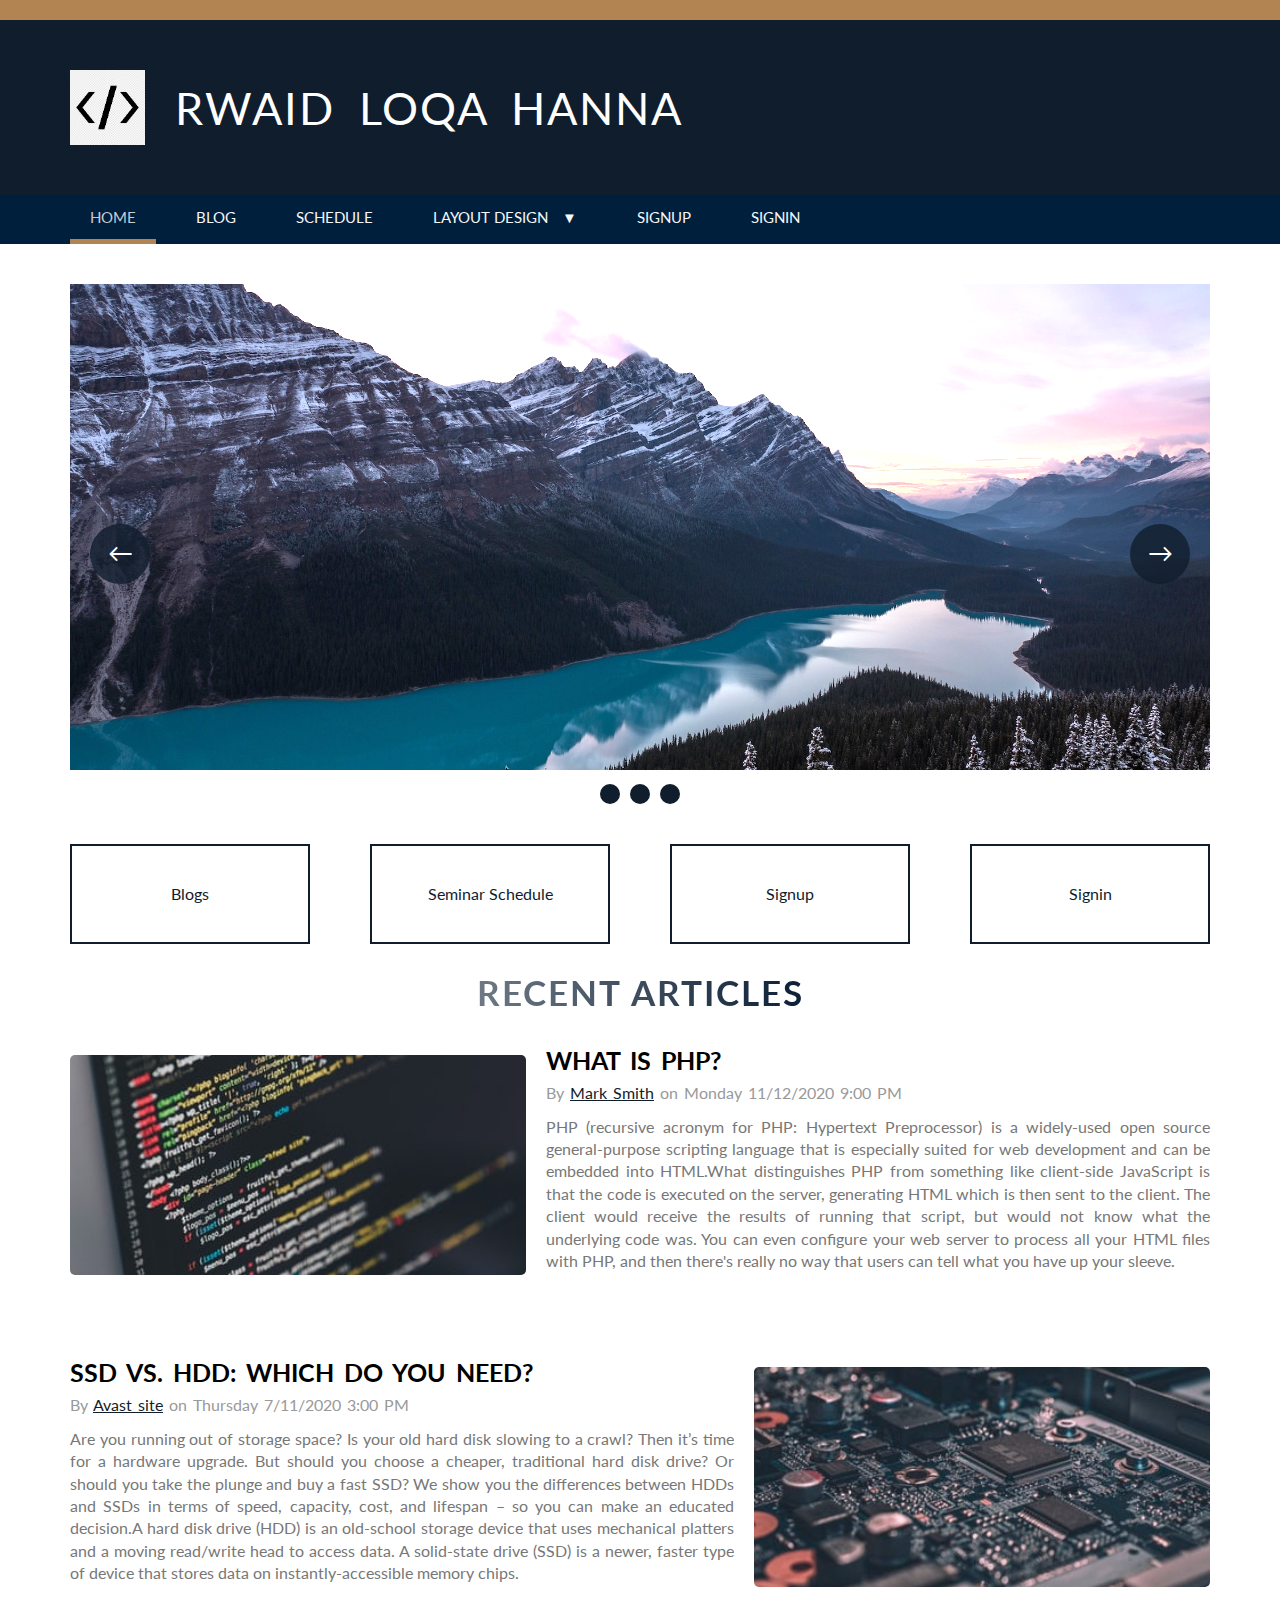
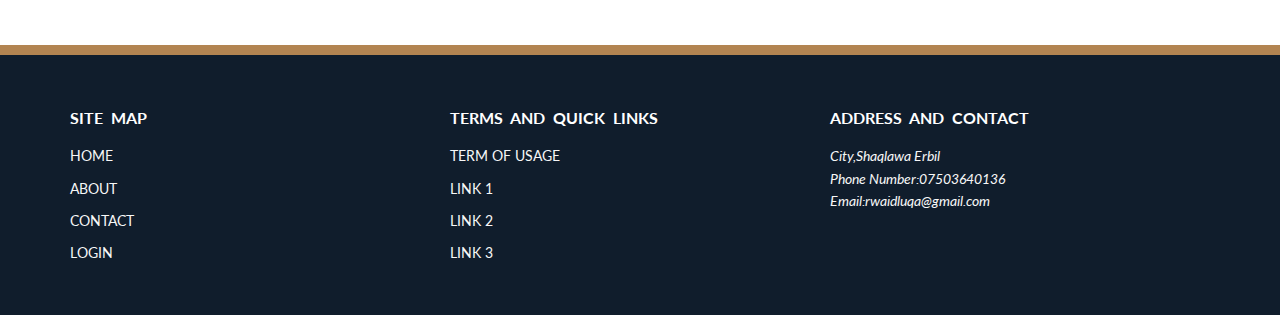
<file: index.html>
<!DOCTYPE html>
<html lang="en">
  <head>
    <meta charset="UTF-8" />
    <meta name="viewport" content="width=device-width, initial-scale=1.0" />
    <link
      href="https://fonts.googleapis.com/css?family=Lato:100,300,400,700,900"
      rel="stylesheet"
    />

    <link rel="stylesheet" href="css/style.css" />
    <link rel="shortcut icon" type="image/png" href="img/web.png" />

    <title>Assignment</title>
  </head>
  <body>
    <!-- Header -->
    <header class="header">
      <div class="container">
        <img src="img/web.png" alt="Logo" class="header--logo" />

        <h1 class="heading-primary">Rwaid Loqa Hanna</h1>
      </div>
    </header>
    <!-- Navigation -->
    <nav class="nav">
      <div class="container">
        <ul class="nav--main--nav">
          <li class="nav--item">
            <a class="nav--link active" href="index.html">Home</a>
          </li>
          <li class="nav--item">
            <a class="nav--link" href="html/blog.html">Blog</a>
          </li>
          <li class="nav--item">
            <a class="nav--link" href="html/schedule.html">Schedule</a>
          </li>
          <li class="nav--item hover--show">
            <a class="nav--link" href="#"
              >Layout Design <span class="dropdown--icon"> &#9660;</span></a
            >
            <ul class="hover--list">
              <li>
                <a href="html/floatLayout.html">Float Layout With Side Nav</a>
              </li>
              <li>
                <a href="html/flexboxLayout.html"
                  >FlexBox Layout With Side Nav</a
                >
              </li>
              <li><a href="html/gridLayout.html">Blog Grid View</a></li>
            </ul>
          </li>
          <li class="nav--item">
            <a class="nav--link" href="html/signup.html">Signup</a>
          </li>
          <li class="nav--item">
            <a class="nav--link" href="html/signin.html">Signin</a>
          </li>
        </ul>
      </div>
    </nav>
    <!-- Main Content -->
    <main class="main">
      <div class="container">
        <!-- Slider -->
        <div class="slider-section">
          <figure class="slider">
            <img src="img/nat-4.jpg" alt="Slider-image" class="slider--img" />
            <a href="#" class="slider--arrow--forward"><span>&rarr;</span></a>
            <a href="#" class="slider--arrow--backward"><span>&larr;</span></a>
            <figcaption class="slider--indicators">
              <a href="#" class="slider--indicator"></a>
              <a href="#" class="slider--indicator"></a>
              <a href="#" class="slider--indicator"></a>
            </figcaption>
          </figure>
        </div>
        <!-- Hover Boxes -->
        <div class="boxes">
          <div class="row">
            <div class="col-1-of-4">
              <div class="box">
                <a href="#">Blogs</a>
              </div>
            </div>
            <div class="col-1-of-4">
              <div class="box">
                <a href="#">Seminar Schedule</a>
              </div>
            </div>
            <div class="col-1-of-4">
              <div class="box">
                <a href="#">Signup</a>
              </div>
            </div>
            <div class="col-1-of-4">
              <div class="box">
                <a href="#">Signin</a>
              </div>
            </div>
          </div>
        </div>
        <!-- Articles -->
        <section class="articles">
          <div class="u-center-text">
            <h2 class="heading-secondary">Recent Articles</h2>
          </div>
          <div class="row">
            <article class="article">
              <img
                src="img/tech-3.jpg"
                alt="Article 1"
                class="article--image"
              />

              <h2 class="heading-tertiary">What is PHP?</h2>
              <div class="article--date-time">
                By
                <a
                  target="_blank"
                  href="https://www.php.net/manual/en/intro-whatis.php"
                  >Mark Smith</a
                >
                on Monday 11/12/2020 9:00 PM
              </div>
              <p class="paraghraph">
                PHP (recursive acronym for PHP: Hypertext Preprocessor) is a
                widely-used open source general-purpose scripting language that
                is especially suited for web development and can be embedded
                into HTML.What distinguishes PHP from something like client-side
                JavaScript is that the code is executed on the server,
                generating HTML which is then sent to the client. The client
                would receive the results of running that script, but would not
                know what the underlying code was. You can even configure your
                web server to process all your HTML files with PHP, and then
                there's really no way that users can tell what you have up your
                sleeve.
              </p>
            </article>

            <article class="article u-margin-top-big">
              <img
                src="img/tech-2.jpg"
                alt="Article 1"
                class="article--image"
              />

              <h2 class="heading-tertiary">SSD vs. HDD: Which Do You Need?</h2>
              <div class="article--date-time">
                By
                <a target="_blank" href="https://www.avast.com/c-ssd-vs-hdd"
                  >Avast site</a
                >
                on Thursday 7/11/2020 3:00 PM
              </div>
              <p class="paraghraph">
                Are you running out of storage space? Is your old hard disk
                slowing to a crawl? Then it’s time for a hardware upgrade. But
                should you choose a cheaper, traditional hard disk drive? Or
                should you take the plunge and buy a fast SSD? We show you the
                differences between HDDs and SSDs in terms of speed, capacity,
                cost, and lifespan – so you can make an educated decision.A hard
                disk drive (HDD) is an old-school storage device that uses
                mechanical platters and a moving read/write head to access data.
                A solid-state drive (SSD) is a newer, faster type of device that
                stores data on instantly-accessible memory chips.
              </p>
            </article>
          </div>
        </section>
      </div>
    </main>
    <!-- Footer -->
    <footer class="footer">
      <div class="container">
        <div class="footer--item">
          <h3 class="heading-tertiary u-margin-bottom-small">Site map</h3>
          <ul class="footer--nav">
            <li class="footer--nav--item">
              <a class="footer--nav--link" href="#">Home</a>
            </li>
            <li class="footer--nav--item">
              <a class="footer--nav--link" href="#">About</a>
            </li>
            <li class="footer--nav--item">
              <a class="footer--nav--link" href="#">Contact</a>
            </li>
            <li class="footer--nav--item">
              <a class="footer--nav--link" href="#">Login</a>
            </li>
          </ul>
        </div>
        <div class="footer--item">
          <h3 class="heading-tertiary u-margin-bottom-small">
            Terms and quick Links
          </h3>
          <ul class="footer--nav">
            <li class="footer--nav--item">
              <a class="footer--nav--link" href="#">Term Of Usage</a>
            </li>
            <li class="footer--nav--item">
              <a class="footer--nav--link" href="#">Link 1</a>
            </li>
            <li class="footer--nav--item">
              <a class="footer--nav--link" href="#">Link 2</a>
            </li>
            <li class="footer--nav--item">
              <a class="footer--nav--link" href="#">Link 3</a>
            </li>
          </ul>
        </div>

        <div class="footer--item">
          <h3 class="heading-tertiary u-margin-bottom-small">
            Address and Contact
          </h3>
          <address class="address">
            City,Shaqlawa Erbil <br />
            Phone Number:07503640136 <br />
            Email:rwaidluqa@gmail.com
          </address>
        </div>
      </div>
    </footer>
  </body>
</html>
</file>
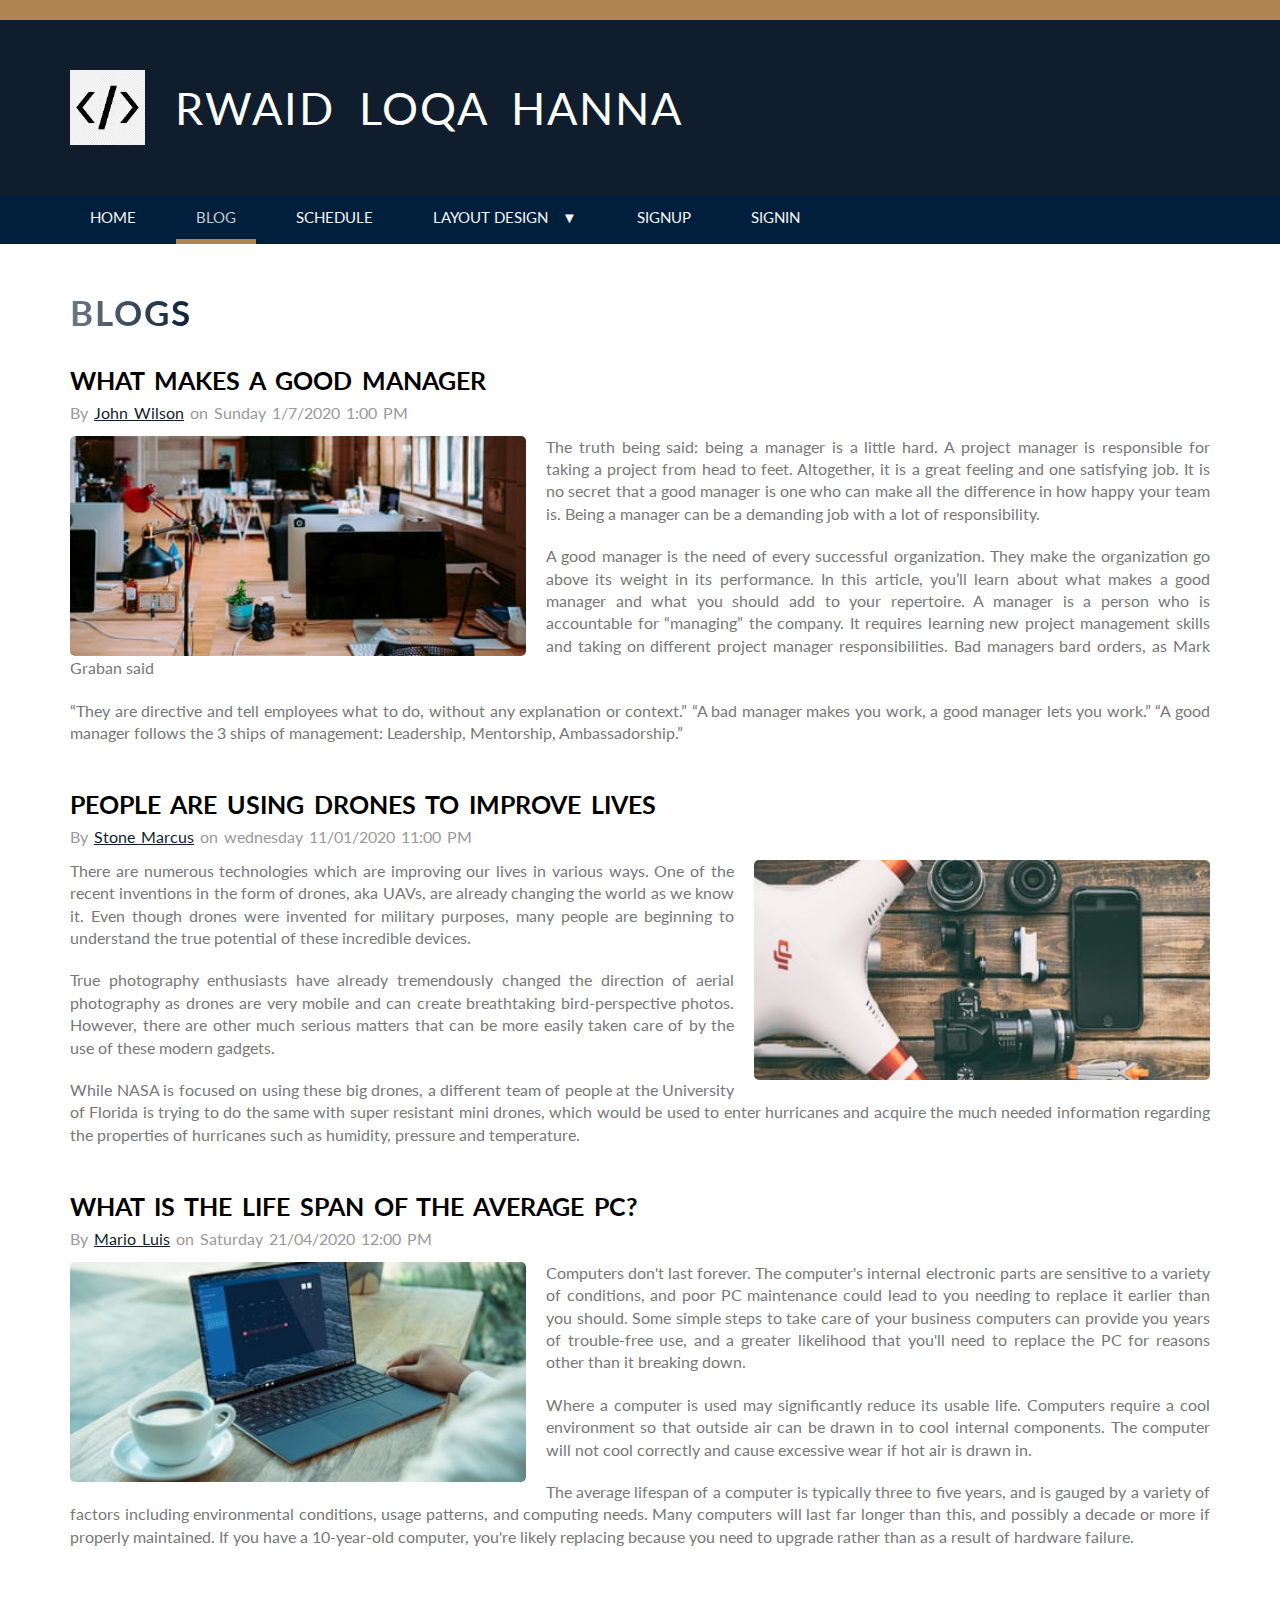
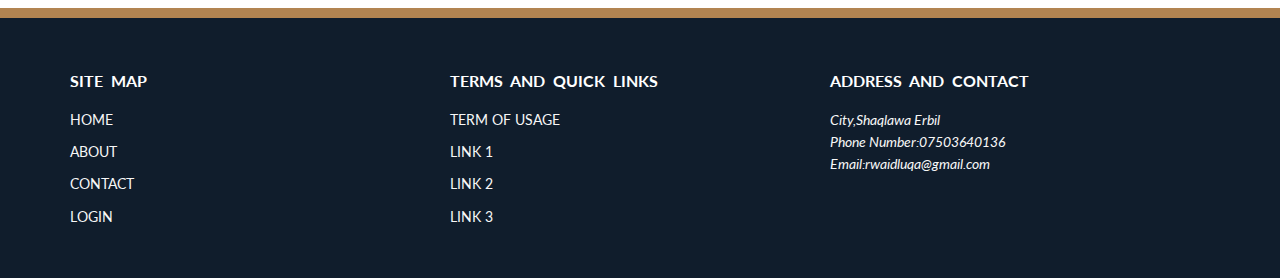
<file: html/blog.html>
<!DOCTYPE html>
<html lang="en">
  <head>
    <meta charset="UTF-8" />
    <meta name="viewport" content="width=device-width, initial-scale=1.0" />
    <link
      href="https://fonts.googleapis.com/css?family=Lato:100,300,400,700,900"
      rel="stylesheet"
    />
    <link rel="stylesheet" href="../css/style.css" />
    <link rel="shortcut icon" type="image/png" href="../img/web.png" />

    <title>Assignment</title>
  </head>
  <body>
    <!-- Header -->
    <header class="header">
      <div class="container">
        <img src="../img/web.png" alt="Logo" class="header--logo" />

        <h1 class="heading-primary">Rwaid Loqa Hanna</h1>
      </div>
    </header>
    <!-- Navigation -->
    <nav class="nav">
      <div class="container">
        <ul class="nav--main--nav">
          <li class="nav--item">
            <a class="nav--link" href="../index.html">Home</a>
          </li>
          <li class="nav--item">
            <a class="nav--link active" href="blog.html">Blog</a>
          </li>
          <li class="nav--item">
            <a class="nav--link" href="schedule.html">Schedule</a>
          </li>
          <li class="nav--item hover--show">
            <a class="nav--link" href="#"
              >Layout Design <span class="dropdown--icon"> &#9660;</span></a
            >
            <ul class="hover--list">
              <li><a href="floatLayout.html">Float Layout With Side Nav</a></li>
              <li>
                <a href="flexboxLayout.html">FlexBox Layout With Side Nav</a>
              </li>
              <li><a href="gridLayout.html">Blog Grid View</a></li>
            </ul>
          </li>
          <li class="nav--item">
            <a class="nav--link" href="signup.html">Signup</a>
          </li>
          <li class="nav--item">
            <a class="nav--link" href="signin.html">Signin</a>
          </li>
        </ul>
      </div>
    </nav>
    <!-- Main Content -->
    <main class="main">
      <div class="container">
        <!-- Articles -->
        <section id="blog" class="articles">
          <h2 class="heading-secondary">Blogs</h2>
          <div class="row">
            <article class="article">
              <h2 class="heading-tertiary">What Makes a Good manager</h2>
              <div class="article--date-time">
                By
                <a
                  target="_blank"
                  href="https://www.proofhub.com/articles/what-makes-a-good-manager"
                  >John Wilson</a
                >
                on Sunday 1/7/2020 1:00 PM
              </div>
              <img
                src="../img/tech-4.jpg"
                alt="Article 1"
                class="article--image"
              />
              <p class="paraghraph">
                The truth being said: being a manager is a little hard. A
                project manager is responsible for taking a project from head to
                feet. Altogether, it is a great feeling and one satisfying job.
                It is no secret that a good manager is one who can make all the
                difference in how happy your team is. Being a manager can be a
                demanding job with a lot of responsibility.
              </p>

              <p class="paraghraph">
                A good manager is the need of every successful organization.
                They make the organization go above its weight in its
                performance. In this article, you’ll learn about what makes a
                good manager and what you should add to your repertoire. A
                manager is a person who is accountable for “managing” the
                company. It requires learning new project management skills and
                taking on different project manager responsibilities. Bad
                managers bard orders, as Mark Graban said
              </p>
              <p class="paraghraph">
                “They are directive and tell employees what to do, without any
                explanation or context.” “A bad manager makes you work, a good
                manager lets you work.” “A good manager follows the 3 ships of
                management: Leadership, Mentorship, Ambassadorship.”
              </p>
            </article>
            <article class="article">
              <h2 class="heading-tertiary">
                People are Using Drones to Improve Lives
              </h2>
              <div class="article--date-time">
                By
                <a
                  target="_blank"
                  href="https://www.lifehack.org/347084/6-ways-people-are-using-drones-improve-lives"
                  >Stone Marcus</a
                >
                on wednesday 11/01/2020 11:00 PM
              </div>
              <img
                src="../img/tech-5.jpg"
                alt="Article 1"
                class="article--image"
              />
              <p class="paraghraph">
                There are numerous technologies which are improving our lives in
                various ways. One of the recent inventions in the form of
                drones, aka UAVs, are already changing the world as we know it.
                Even though drones were invented for military purposes, many
                people are beginning to understand the true potential of these
                incredible devices.
              </p>
              <p class="paraghraph">
                True photography enthusiasts have already tremendously changed
                the direction of aerial photography as drones are very mobile
                and can create breathtaking bird-perspective photos. However,
                there are other much serious matters that can be more easily
                taken care of by the use of these modern gadgets.
              </p>
              <p class="paraghraph">
                While NASA is focused on using these big drones, a different
                team of people at the University of Florida is trying to do the
                same with super resistant mini drones, which would be used to
                enter hurricanes and acquire the much needed information
                regarding the properties of hurricanes such as humidity,
                pressure and temperature.
              </p>
            </article>
            <article class="article">
              <h2 class="heading-tertiary">
                What Is the Life Span of the Average PC?
              </h2>
              <div class="article--date-time">
                By
                <a
                  target="_blank"
                  href="https://yourbusiness.azcentral.com/life-span-average-pc-23601.html"
                  >Mario Luis</a
                >
                on Saturday 21/04/2020 12:00 PM
              </div>
              <img
                src="../img/tech-1.jpg"
                alt="Article 1"
                class="article--image"
              />
              <p class="paraghraph">
                Computers don't last forever. The computer's internal electronic
                parts are sensitive to a variety of conditions, and poor PC
                maintenance could lead to you needing to replace it earlier than
                you should. Some simple steps to take care of your business
                computers can provide you years of trouble-free use, and a
                greater likelihood that you'll need to replace the PC for
                reasons other than it breaking down.
              </p>
              <p class="paraghraph">
                Where a computer is used may significantly reduce its usable
                life. Computers require a cool environment so that outside air
                can be drawn in to cool internal components. The computer will
                not cool correctly and cause excessive wear if hot air is drawn
                in.
              </p>
              <p class="paraghraph">
                The average lifespan of a computer is typically three to five
                years, and is gauged by a variety of factors including
                environmental conditions, usage patterns, and computing needs.
                Many computers will last far longer than this, and possibly a
                decade or more if properly maintained. If you have a 10-year-old
                computer, you're likely replacing because you need to upgrade
                rather than as a result of hardware failure.
              </p>
            </article>
          </div>
        </section>
      </div>
    </main>
    <!-- Footer -->
    <footer class="footer">
      <div class="container">
        <div class="footer--item">
          <h3 class="heading-tertiary u-margin-bottom-small">Site map</h3>
          <ul class="footer--nav">
            <li class="footer--nav--item">
              <a class="footer--nav--link" href="#">Home</a>
            </li>
            <li class="footer--nav--item">
              <a class="footer--nav--link" href="#">About</a>
            </li>
            <li class="footer--nav--item">
              <a class="footer--nav--link" href="#">Contact</a>
            </li>
            <li class="footer--nav--item">
              <a class="footer--nav--link" href="#">Login</a>
            </li>
          </ul>
        </div>
        <div class="footer--item">
          <h3 class="heading-tertiary u-margin-bottom-small">
            Terms and quick Links
          </h3>
          <ul class="footer--nav">
            <li class="footer--nav--item">
              <a class="footer--nav--link" href="#">Term Of Usage</a>
            </li>
            <li class="footer--nav--item">
              <a class="footer--nav--link" href="#">Link 1</a>
            </li>
            <li class="footer--nav--item">
              <a class="footer--nav--link" href="#">Link 2</a>
            </li>
            <li class="footer--nav--item">
              <a class="footer--nav--link" href="#">Link 3</a>
            </li>
          </ul>
        </div>

        <div class="footer--item">
          <h3 class="heading-tertiary u-margin-bottom-small">
            Address and Contact
          </h3>
          <address class="address">
            City,Shaqlawa Erbil <br />
            Phone Number:07503640136 <br />
            Email:rwaidluqa@gmail.com
          </address>
        </div>
      </div>
    </footer>
  </body>
</html>
</file>
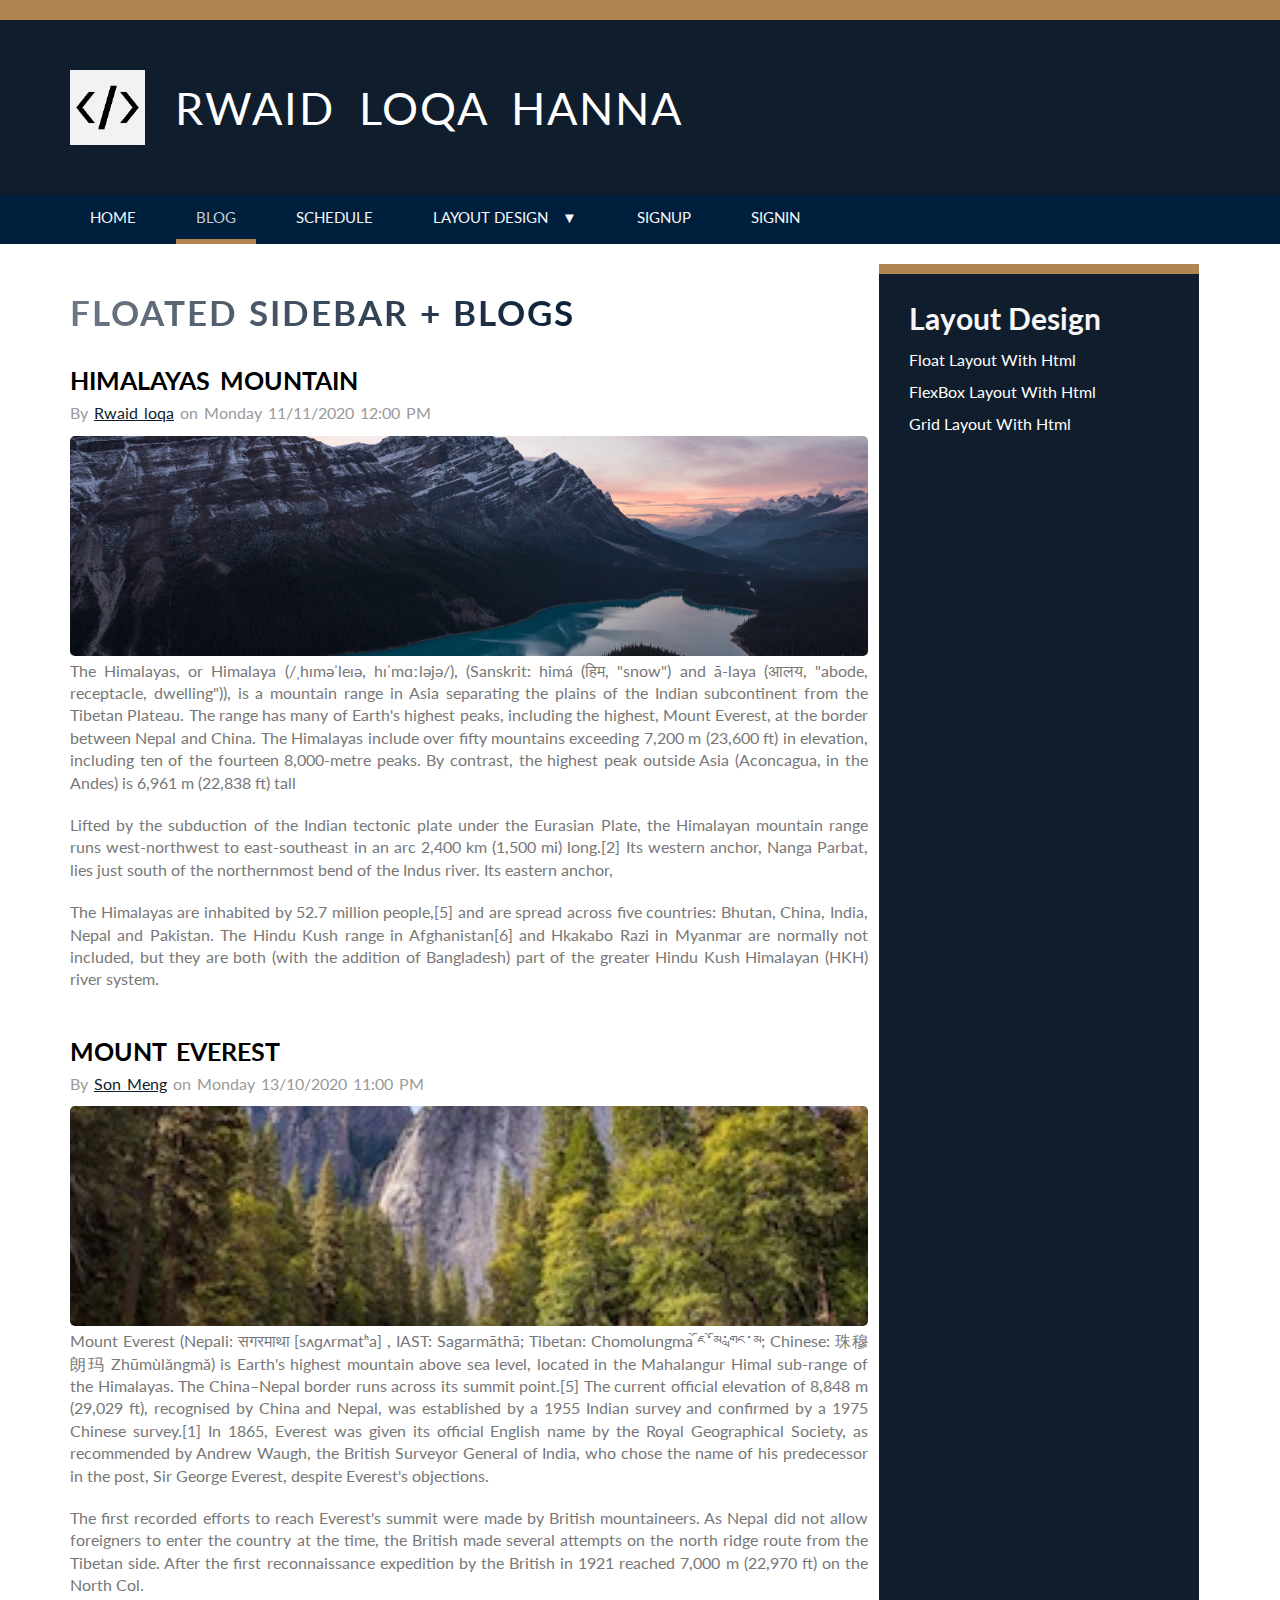
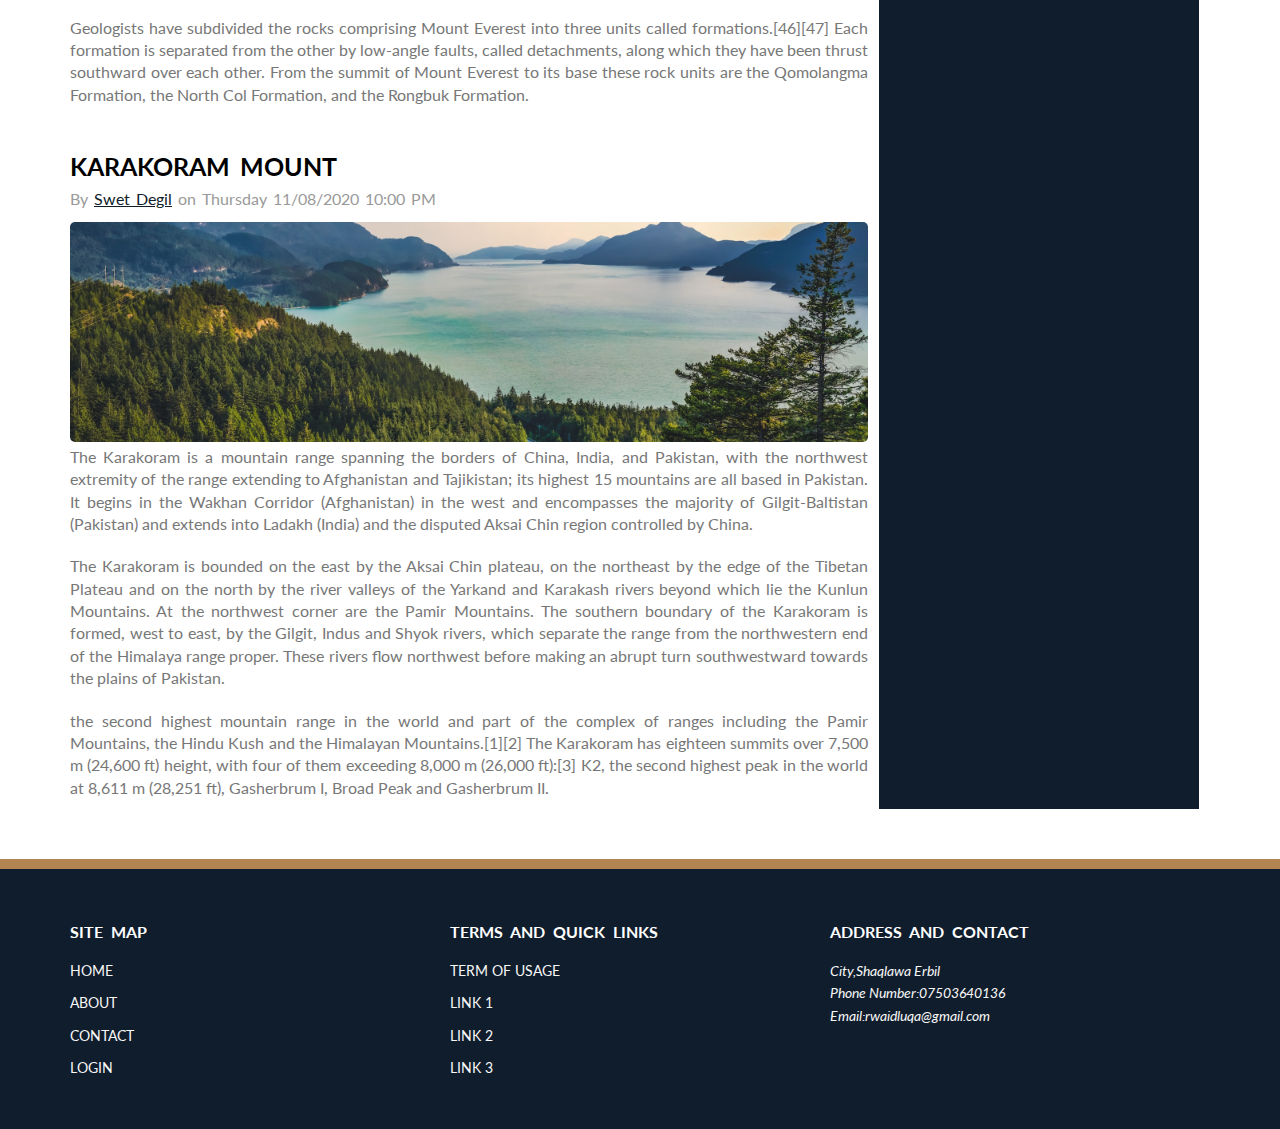
<file: html/flexboxLayout.html>
<!DOCTYPE html>
<html lang="en">
  <head>
    <meta charset="UTF-8" />
    <meta name="viewport" content="width=device-width, initial-scale=1.0" />
    <link
      href="https://fonts.googleapis.com/css?family=Lato:100,300,400,700,900"
      rel="stylesheet"
    />
    <link rel="stylesheet" href="../css/style.css" />
    <link rel="shortcut icon" type="image/png" href="../img/web.png" />

    <title>Assignment</title>
  </head>
  <body>
    <!-- Header -->
    <header class="header">
      <div class="container">
        <img src="../img/web.png" alt="Logo" class="header--logo" />

        <h1 class="heading-primary">Rwaid Loqa Hanna</h1>
      </div>
    </header>
    <!-- Navigation -->
    <nav class="nav">
      <div class="container">
        <ul class="nav--main--nav">
          <li class="nav--item">
            <a class="nav--link" href="../index.html">Home</a>
          </li>
          <li class="nav--item">
            <a class="nav--link active" href="blog.html">Blog</a>
          </li>
          <li class="nav--item">
            <a class="nav--link" href="schedule.html">Schedule</a>
          </li>
          <li class="nav--item hover--show">
            <a class="nav--link" href="#"
              >Layout Design <span class="dropdown--icon"> &#9660;</span></a
            >
            <ul class="hover--list">
              <li><a href="floatLayout.html">Float Layout With Side Nav</a></li>
              <li>
                <a href="flexboxLayout.html">FlexBox Layout With Side Nav</a>
              </li>
              <li><a href="gridLayout.html">Blog Grid View</a></li>
            </ul>
          </li>
          <li class="nav--item">
            <a class="nav--link" href="signup.html">Signup</a>
          </li>
          <li class="nav--item">
            <a class="nav--link" href="signin.html">Signin</a>
          </li>
        </ul>
      </div>
    </nav>
    <div class="container flex">
      <!-- Main Content -->
      <main class="main main-flex">
        <div class="container">
          <section class="articles" id="full-image-flex">
            <h2 class="heading-secondary">Floated sideBar + Blogs</h2>
            <article class="article">
              <h2 class="heading-tertiary">Himalayas Mountain</h2>
              <div class="article--date-time">
                By
                <a
                  target="_blank"
                  href="https://en.wikipedia.org/wiki/Himalayas"
                  >Rwaid loqa</a
                >
                on Monday 11/11/2020 12:00 PM
              </div>
              <img
                src="../img/nat-4.jpg"
                alt="Article 1"
                class="article--image"
              />
              <p class="paraghraph">
                The Himalayas, or Himalaya (/ˌhɪməˈleɪə, hɪˈmɑːləjə/),
                (Sanskrit: himá (हिम, "snow") and ā-laya (आलय, "abode,
                receptacle, dwelling")), is a mountain range in Asia separating
                the plains of the Indian subcontinent from the Tibetan Plateau.
                The range has many of Earth's highest peaks, including the
                highest, Mount Everest, at the border between Nepal and China.
                The Himalayas include over fifty mountains exceeding 7,200 m
                (23,600 ft) in elevation, including ten of the fourteen
                8,000-metre peaks. By contrast, the highest peak outside Asia
                (Aconcagua, in the Andes) is 6,961 m (22,838 ft) tall
              </p>

              <p class="paraghraph">
                Lifted by the subduction of the Indian tectonic plate under the
                Eurasian Plate, the Himalayan mountain range runs west-northwest
                to east-southeast in an arc 2,400 km (1,500 mi) long.[2] Its
                western anchor, Nanga Parbat, lies just south of the
                northernmost bend of the Indus river. Its eastern anchor,
              </p>
              <p class="paraghraph">
                The Himalayas are inhabited by 52.7 million people,[5] and are
                spread across five countries: Bhutan, China, India, Nepal and
                Pakistan. The Hindu Kush range in Afghanistan[6] and Hkakabo
                Razi in Myanmar are normally not included, but they are both
                (with the addition of Bangladesh) part of the greater Hindu Kush
                Himalayan (HKH) river system.
              </p>
            </article>

            <article class="article">
              <h2 class="heading-tertiary">Mount Everest</h2>
              <div class="article--date-time">
                By <a target="_blank" href="#">Son Meng</a> on Monday 13/10/2020
                11:00 PM
              </div>
              <img
                src="../img/nat-1.jpg"
                alt="Article 1"
                class="article--image"
              />
              <p class="paraghraph">
                Mount Everest (Nepali: सगरमाथा [sʌɡʌrmatʰa] , IAST: Sagarmāthā;
                Tibetan: Chomolungma ཇོ་མོ་གླང་མ; Chinese: 珠穆朗玛 Zhūmùlǎngmǎ)
                is Earth's highest mountain above sea level, located in the
                Mahalangur Himal sub-range of the Himalayas. The China–Nepal
                border runs across its summit point.[5] The current official
                elevation of 8,848 m (29,029 ft), recognised by China and Nepal,
                was established by a 1955 Indian survey and confirmed by a 1975
                Chinese survey.[1] In 1865, Everest was given its official
                English name by the Royal Geographical Society, as recommended
                by Andrew Waugh, the British Surveyor General of India, who
                chose the name of his predecessor in the post, Sir George
                Everest, despite Everest's objections.
              </p>

              <p class="paraghraph">
                The first recorded efforts to reach Everest's summit were made
                by British mountaineers. As Nepal did not allow foreigners to
                enter the country at the time, the British made several attempts
                on the north ridge route from the Tibetan side. After the first
                reconnaissance expedition by the British in 1921 reached 7,000 m
                (22,970 ft) on the North Col.
              </p>
              <p class="paraghraph">
                Geologists have subdivided the rocks comprising Mount Everest
                into three units called formations.[46][47] Each formation is
                separated from the other by low-angle faults, called
                detachments, along which they have been thrust southward over
                each other. From the summit of Mount Everest to its base these
                rock units are the Qomolangma Formation, the North Col
                Formation, and the Rongbuk Formation.
              </p>
            </article>

            <article class="article">
              <h2 class="heading-tertiary">Karakoram Mount</h2>
              <div class="article--date-time">
                By <a href="#">Swet Degil</a> on Thursday 11/08/2020 10:00 PM
              </div>
              <img
                src="../img/nat-10.jpg"
                alt="Article 1"
                class="article--image"
              />
              <p class="paraghraph">
                The Karakoram is a mountain range spanning the borders of China,
                India, and Pakistan, with the northwest extremity of the range
                extending to Afghanistan and Tajikistan; its highest 15
                mountains are all based in Pakistan. It begins in the Wakhan
                Corridor (Afghanistan) in the west and encompasses the majority
                of Gilgit-Baltistan (Pakistan) and extends into Ladakh (India)
                and the disputed Aksai Chin region controlled by China.
              </p>

              <p class="paraghraph">
                The Karakoram is bounded on the east by the Aksai Chin plateau,
                on the northeast by the edge of the Tibetan Plateau and on the
                north by the river valleys of the Yarkand and Karakash rivers
                beyond which lie the Kunlun Mountains. At the northwest corner
                are the Pamir Mountains. The southern boundary of the Karakoram
                is formed, west to east, by the Gilgit, Indus and Shyok rivers,
                which separate the range from the northwestern end of the
                Himalaya range proper. These rivers flow northwest before making
                an abrupt turn southwestward towards the plains of Pakistan.
              </p>
              <p class="paraghraph">
                the second highest mountain range in the world and part of the
                complex of ranges including the Pamir Mountains, the Hindu Kush
                and the Himalayan Mountains.[1][2] The Karakoram has eighteen
                summits over 7,500 m (24,600 ft) height, with four of them
                exceeding 8,000 m (26,000 ft):[3] K2, the second highest peak in
                the world at 8,611 m (28,251 ft), Gasherbrum I, Broad Peak and
                Gasherbrum II.
              </p>
            </article>
          </section>
        </div>
      </main>
      <!-- SideBar -->
      <aside class="aside aside-flex">
        <div class="aside-box">
          <h2>Layout Design</h2>
          <a href="floatLayout.html" class="btn--link"
            >Float Layout With Html</a
          >
          <a href="flexboxLayout.html" class="btn--link"
            >FlexBox Layout With Html</a
          >
          <a href="gridLayout.html" class="btn--link">Grid Layout With Html</a>
        </div>
      </aside>
    </div>
    <!-- Footer -->
    <footer class="footer">
      <div class="container">
        <div class="footer--item">
          <h3 class="heading-tertiary u-margin-bottom-small">Site map</h3>
          <ul class="footer--nav">
            <li class="footer--nav--item">
              <a class="footer--nav--link" href="#">Home</a>
            </li>
            <li class="footer--nav--item">
              <a class="footer--nav--link" href="#">About</a>
            </li>
            <li class="footer--nav--item">
              <a class="footer--nav--link" href="#">Contact</a>
            </li>
            <li class="footer--nav--item">
              <a class="footer--nav--link" href="#">Login</a>
            </li>
          </ul>
        </div>
        <div class="footer--item">
          <h3 class="heading-tertiary u-margin-bottom-small">
            Terms and quick Links
          </h3>
          <ul class="footer--nav">
            <li class="footer--nav--item">
              <a class="footer--nav--link" href="#">Term Of Usage</a>
            </li>
            <li class="footer--nav--item">
              <a class="footer--nav--link" href="#">Link 1</a>
            </li>
            <li class="footer--nav--item">
              <a class="footer--nav--link" href="#">Link 2</a>
            </li>
            <li class="footer--nav--item">
              <a class="footer--nav--link" href="#">Link 3</a>
            </li>
          </ul>
        </div>

        <div class="footer--item">
          <h3 class="heading-tertiary u-margin-bottom-small">
            Address and Contact
          </h3>
          <address class="address">
            City,Shaqlawa Erbil <br />
            Phone Number:07503640136 <br />
            Email:rwaidluqa@gmail.com
          </address>
        </div>
      </div>
    </footer>
  </body>
</html>
</file>
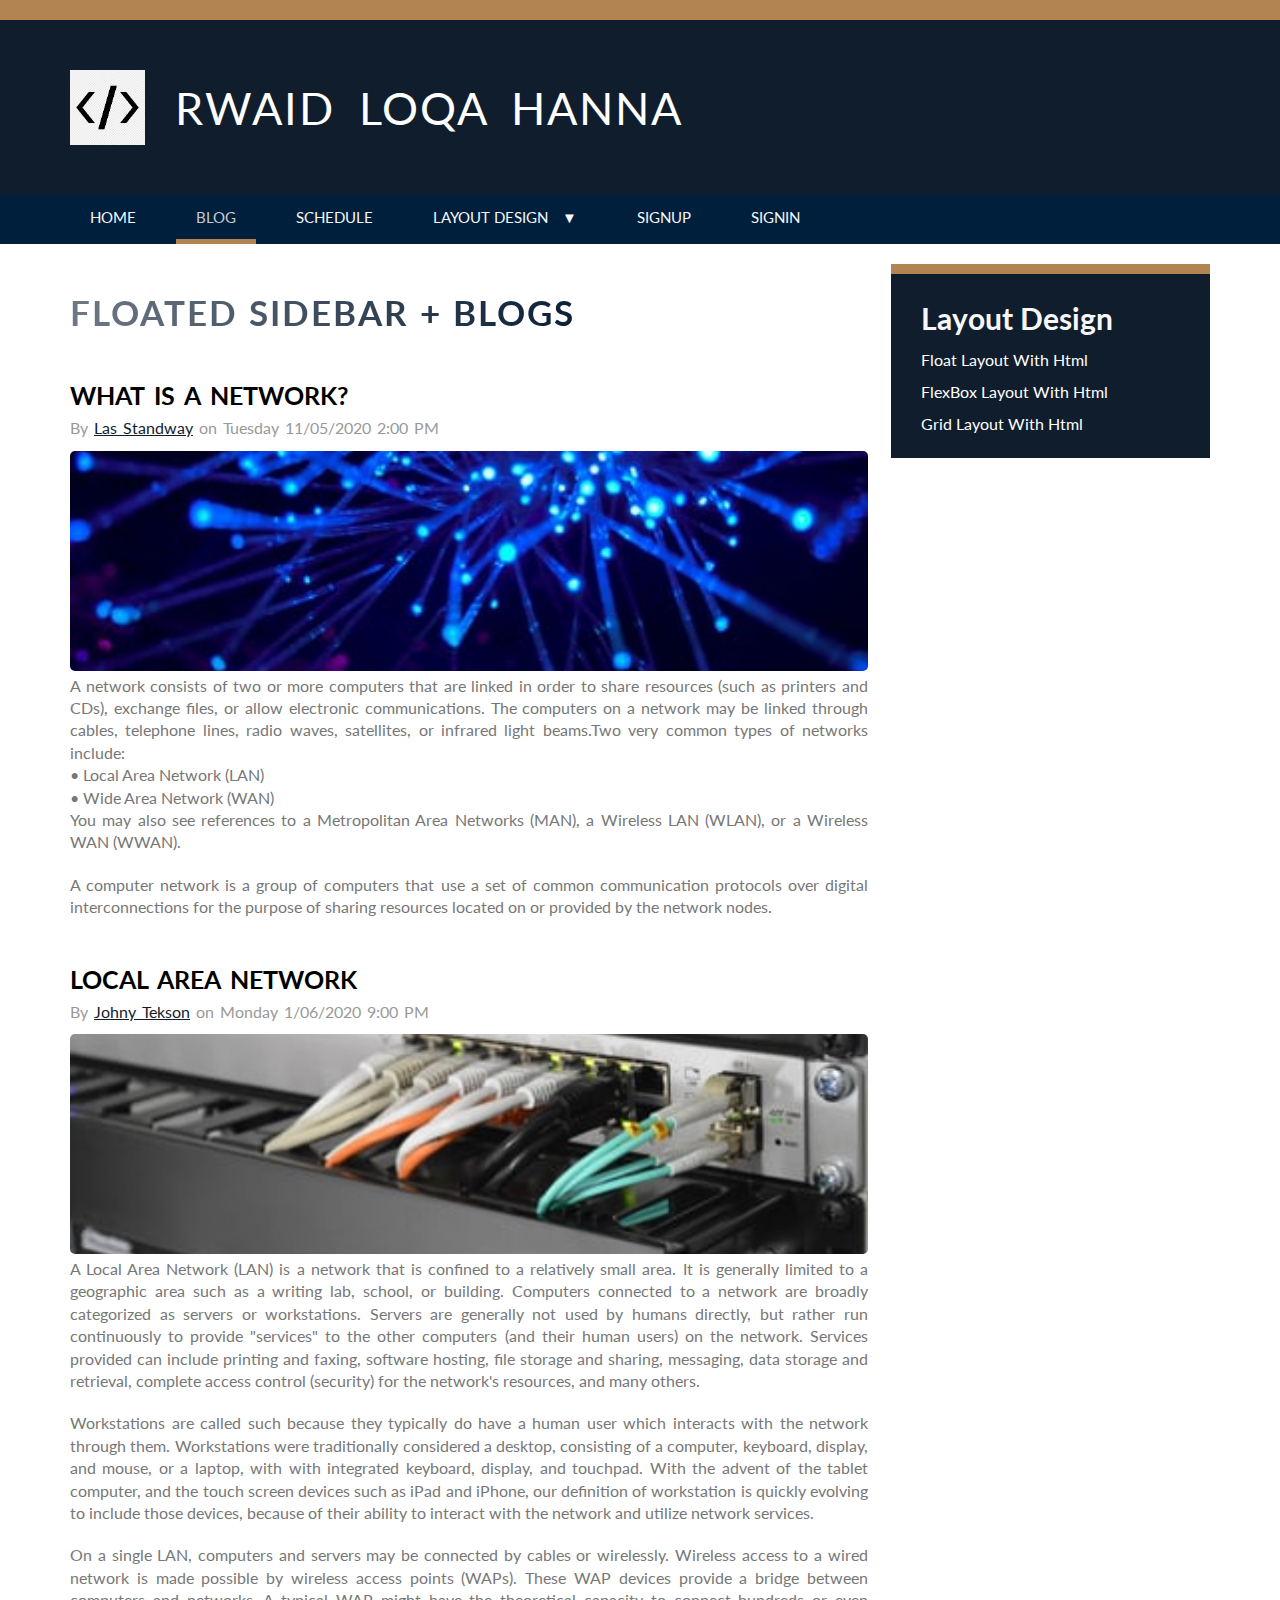
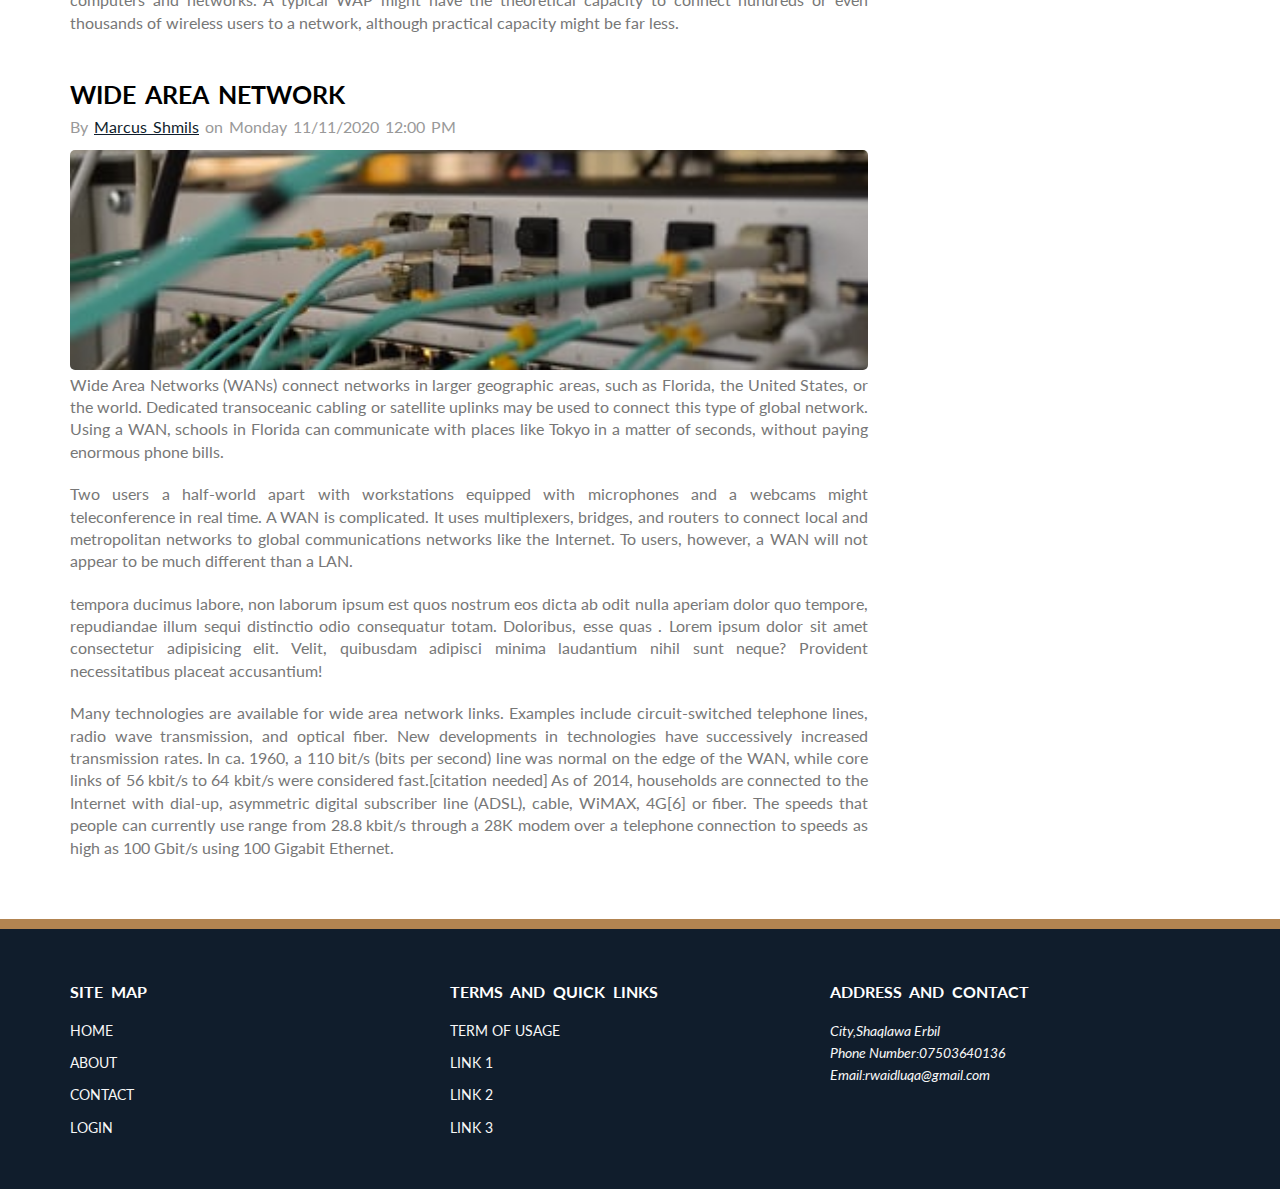
<file: html/floatLayout.html>
<!DOCTYPE html>
<html lang="en">
  <head>
    <meta charset="UTF-8" />
    <meta name="viewport" content="width=device-width, initial-scale=1.0" />
    <link
      href="https://fonts.googleapis.com/css?family=Lato:100,300,400,700,900"
      rel="stylesheet"
    />

    <link rel="stylesheet" href="../css/style.css" />
    <link rel="shortcut icon" type="image/png" href="../img/web.png" />

    <title>Assignment</title>
  </head>
  <body>
    <!-- Header -->
    <header class="header">
      <div class="container">
        <img src="../img/web.png" alt="Logo" class="header--logo" />

        <h1 class="heading-primary">Rwaid Loqa Hanna</h1>
      </div>
    </header>
    <!-- Navigation -->
    <nav class="nav">
      <div class="container">
        <ul class="nav--main--nav">
          <li class="nav--item">
            <a class="nav--link" href="../index.html">Home</a>
          </li>
          <li class="nav--item">
            <a class="nav--link active" href="blog.html">Blog</a>
          </li>
          <li class="nav--item">
            <a class="nav--link" href="schedule.html">Schedule</a>
          </li>
          <li class="nav--item hover--show">
            <a class="nav--link" href="#"
              >Layout Design <span class="dropdown--icon"> &#9660;</span></a
            >
            <ul class="hover--list">
              <li><a href="floatLayout.html">Float Layout With Side Nav</a></li>
              <li>
                <a href="flexboxLayout.html">FlexBox Layout With Side Nav</a>
              </li>
              <li><a href="gridLayout.html">Blog Grid View</a></li>
            </ul>
          </li>
          <li class="nav--item">
            <a class="nav--link" href="signup.html">Signup</a>
          </li>
          <li class="nav--item">
            <a class="nav--link" href="signin.html">Signin</a>
          </li>
        </ul>
      </div>
    </nav>
    <div class="container">
      <!-- Main Content -->
      <main class="main left-float">
        <div class="container">
          <section class="articles" id="full-image-float">
            <h2 class="heading-secondary u-margin-bottom-small">
              Floated sideBar + Blogs
            </h2>
            <article class="article">
              <h3 class="heading-tertiary">What is a Network?</h3>
              <div class="article--date-time">
                By
                <a
                  target="_blank"
                  href="https://fcit.usf.edu/network/chap1/chap1.htm"
                  >Las Standway</a
                >
                on Tuesday 11/05/2020 2:00 PM
              </div>
              <img
                src="../img/net-1.jpg"
                alt="Article 1"
                class="article--image"
              />
              <p class="paraghraph">
                A network consists of two or more computers that are linked in
                order to share resources (such as printers and CDs), exchange
                files, or allow electronic communications. The computers on a
                network may be linked through cables, telephone lines, radio
                waves, satellites, or infrared light beams.Two very common types
                of networks include: <br />
                &bull; Local Area Network (LAN) <br />&bull; Wide Area Network
                (WAN)
                <br />
                You may also see references to a Metropolitan Area Networks
                (MAN), a Wireless LAN (WLAN), or a Wireless WAN (WWAN).
              </p>

              <p class="paraghraph">
                A computer network is a group of computers that use a set of
                common communication protocols over digital interconnections for
                the purpose of sharing resources located on or provided by the
                network nodes.
              </p>
            </article>

            <article class="article">
              <h3 class="heading-tertiary">Local Area Network</h3>
              <div class="article--date-time">
                By
                <a
                  target="_blank"
                  href="https://fcit.usf.edu/network/chap1/chap1.htm"
                  >Johny Tekson</a
                >
                on Monday 1/06/2020 9:00 PM
              </div>
              <img
                src="../img/net-2.jpg"
                alt="Article 1"
                class="article--image"
              />
              <p class="paraghraph">
                A Local Area Network (LAN) is a network that is confined to a
                relatively small area. It is generally limited to a geographic
                area such as a writing lab, school, or building. Computers
                connected to a network are broadly categorized as servers or
                workstations. Servers are generally not used by humans directly,
                but rather run continuously to provide "services" to the other
                computers (and their human users) on the network. Services
                provided can include printing and faxing, software hosting, file
                storage and sharing, messaging, data storage and retrieval,
                complete access control (security) for the network's resources,
                and many others.
              </p>

              <p class="paraghraph">
                Workstations are called such because they typically do have a
                human user which interacts with the network through them.
                Workstations were traditionally considered a desktop, consisting
                of a computer, keyboard, display, and mouse, or a laptop, with
                with integrated keyboard, display, and touchpad. With the advent
                of the tablet computer, and the touch screen devices such as
                iPad and iPhone, our definition of workstation is quickly
                evolving to include those devices, because of their ability to
                interact with the network and utilize network services.
              </p>
              <p class="paraghraph">
                On a single LAN, computers and servers may be connected by
                cables or wirelessly. Wireless access to a wired network is made
                possible by wireless access points (WAPs). These WAP devices
                provide a bridge between computers and networks. A typical WAP
                might have the theoretical capacity to connect hundreds or even
                thousands of wireless users to a network, although practical
                capacity might be far less.
              </p>
            </article>

            <article class="article">
              <h3 class="heading-tertiary">Wide Area Network</h3>
              <div class="article--date-time">
                By
                <a
                  target="_blank"
                  href="https://fcit.usf.edu/network/chap1/chap1.htm"
                  >Marcus Shmils</a
                >
                on Monday 11/11/2020 12:00 PM
              </div>
              <img
                src="../img/net-3.jpg"
                alt="Article 1"
                class="article--image"
              />
              <p class="paraghraph">
                Wide Area Networks (WANs) connect networks in larger geographic
                areas, such as Florida, the United States, or the world.
                Dedicated transoceanic cabling or satellite uplinks may be used
                to connect this type of global network. Using a WAN, schools in
                Florida can communicate with places like Tokyo in a matter of
                seconds, without paying enormous phone bills.
              </p>

              <p class="paraghraph">
                Two users a half-world apart with workstations equipped with
                microphones and a webcams might teleconference in real time. A
                WAN is complicated. It uses multiplexers, bridges, and routers
                to connect local and metropolitan networks to global
                communications networks like the Internet. To users, however, a
                WAN will not appear to be much different than a LAN.
              </p>
              <p class="paraghraph">
                tempora ducimus labore, non laborum ipsum est quos nostrum eos
                dicta ab odit nulla aperiam dolor quo tempore, repudiandae illum
                sequi distinctio odio consequatur totam. Doloribus, esse quas .
                Lorem ipsum dolor sit amet consectetur adipisicing elit. Velit,
                quibusdam adipisci minima laudantium nihil sunt neque? Provident
                necessitatibus placeat accusantium!
              </p>
              <p class="paraghraph">
                Many technologies are available for wide area network links.
                Examples include circuit-switched telephone lines, radio wave
                transmission, and optical fiber. New developments in
                technologies have successively increased transmission rates. In
                ca. 1960, a 110 bit/s (bits per second) line was normal on the
                edge of the WAN, while core links of 56 kbit/s to 64 kbit/s were
                considered fast.[citation needed] As of 2014, households are
                connected to the Internet with dial-up, asymmetric digital
                subscriber line (ADSL), cable, WiMAX, 4G[6] or fiber. The speeds
                that people can currently use range from 28.8 kbit/s through a
                28K modem over a telephone connection to speeds as high as 100
                Gbit/s using 100 Gigabit Ethernet.
              </p>
            </article>
          </section>
        </div>
      </main>
      <!-- SideBar -->
      <aside class="aside right-float">
        <h2>Layout Design</h2>
        <a href="floatLayout.html" class="btn--link">Float Layout With Html</a>
        <a href="flexboxLayout.html" class="btn--link"
          >FlexBox Layout With Html</a
        >
        <a href="gridLayout.html" class="btn--link">Grid Layout With Html</a>
      </aside>
    </div>
    <!-- Footer -->
    <footer class="footer">
      <div class="container">
        <div class="footer--item">
          <h3 class="heading-tertiary u-margin-bottom-small">Site map</h3>
          <ul class="footer--nav">
            <li class="footer--nav--item">
              <a class="footer--nav--link" href="#">Home</a>
            </li>
            <li class="footer--nav--item">
              <a class="footer--nav--link" href="#">About</a>
            </li>
            <li class="footer--nav--item">
              <a class="footer--nav--link" href="#">Contact</a>
            </li>
            <li class="footer--nav--item">
              <a class="footer--nav--link" href="#">Login</a>
            </li>
          </ul>
        </div>
        <div class="footer--item">
          <h3 class="heading-tertiary u-margin-bottom-small">
            Terms and quick Links
          </h3>
          <ul class="footer--nav">
            <li class="footer--nav--item">
              <a class="footer--nav--link" href="#">Term Of Usage</a>
            </li>
            <li class="footer--nav--item">
              <a class="footer--nav--link" href="#">Link 1</a>
            </li>
            <li class="footer--nav--item">
              <a class="footer--nav--link" href="#">Link 2</a>
            </li>
            <li class="footer--nav--item">
              <a class="footer--nav--link" href="#">Link 3</a>
            </li>
          </ul>
        </div>

        <div class="footer--item">
          <h3 class="heading-tertiary u-margin-bottom-small">
            Address and Contact
          </h3>
          <address class="address">
            City,Shaqlawa Erbil <br />
            Phone Number:07503640136 <br />
            Email:rwaidluqa@gmail.com
          </address>
        </div>
      </div>
    </footer>
  </body>
</html>
</file>
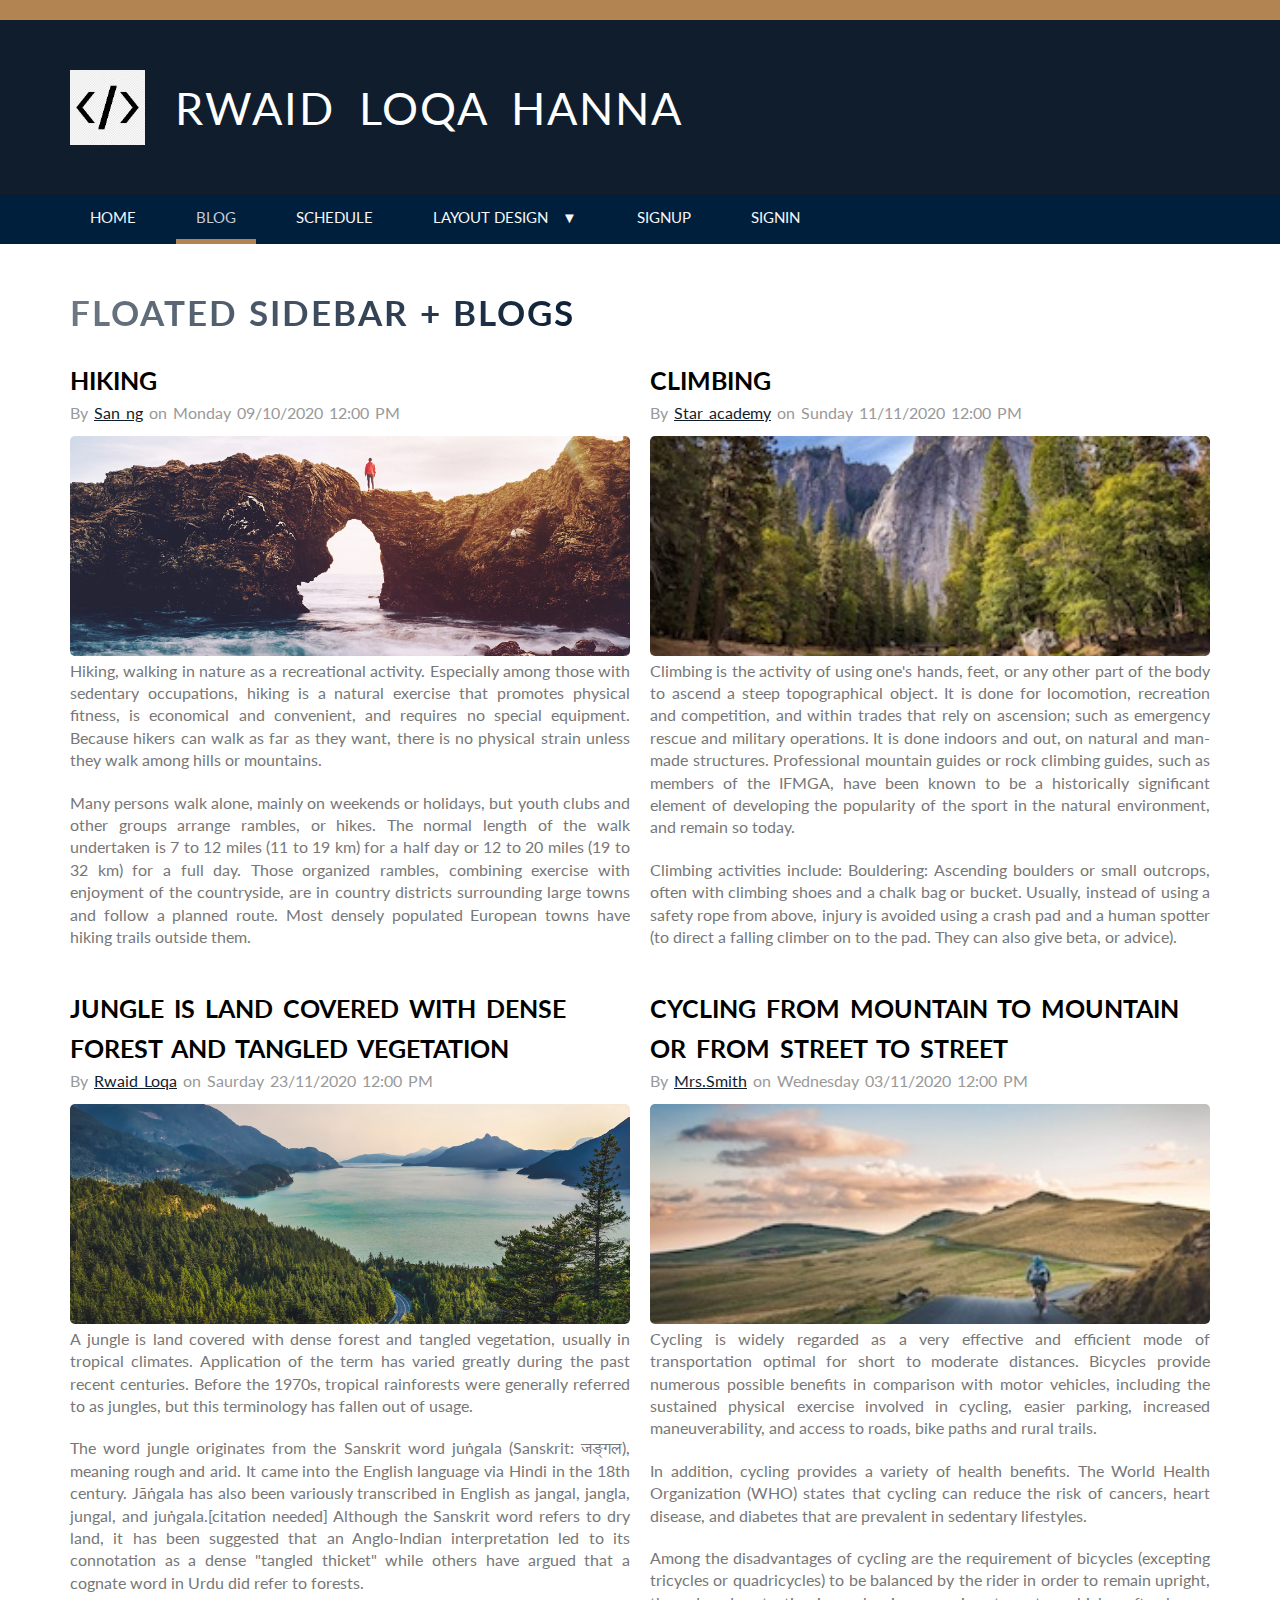
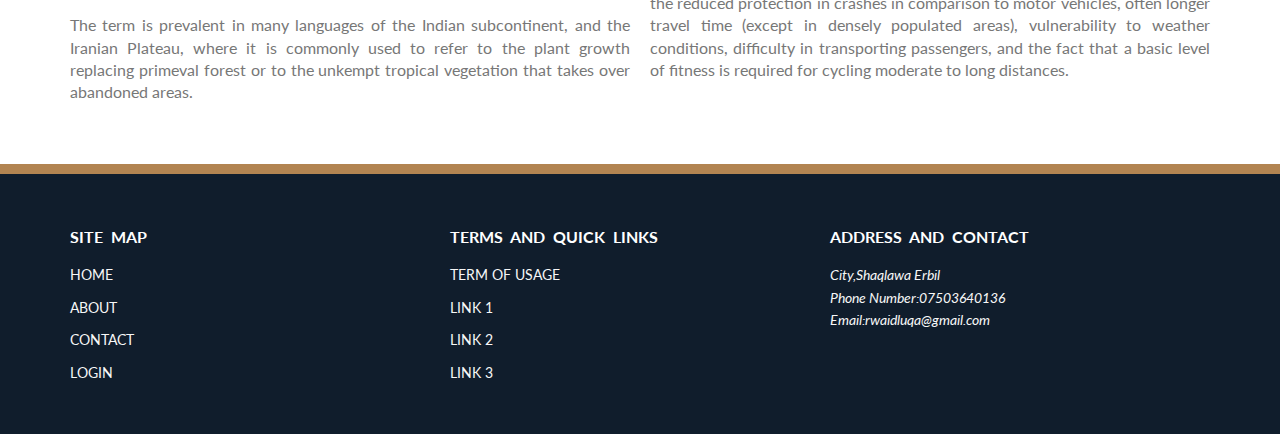
<file: html/gridLayout.html>
<!DOCTYPE html>
<html lang="en">
  <head>
    <meta charset="UTF-8" />
    <meta name="viewport" content="width=device-width, initial-scale=1.0" />
    <link
      href="https://fonts.googleapis.com/css?family=Lato:100,300,400,700,900"
      rel="stylesheet"
    />
    <link rel="stylesheet" href="../css/style.css" />
    <link rel="shortcut icon" type="image/png" href="../img/web.png" />

    <title>Assignment</title>
  </head>
  <body>
    <!-- Header -->
    <header class="header">
      <div class="container">
        <img src="../img/web.png" alt="Logo" class="header--logo" />

        <h1 class="heading-primary">Rwaid Loqa Hanna</h1>
      </div>
    </header>
    <!-- Navigation -->
    <nav class="nav">
      <div class="container">
        <ul class="nav--main--nav">
          <li class="nav--item">
            <a class="nav--link" href="../index.html">Home</a>
          </li>
          <li class="nav--item">
            <a class="nav--link active" href="blog.html">Blog</a>
          </li>
          <li class="nav--item">
            <a class="nav--link" href="schedule.html">Schedule</a>
          </li>
          <li class="nav--item hover--show">
            <a class="nav--link" href="#"
              >Layout Design <span class="dropdown--icon"> &#9660;</span></a
            >
            <ul class="hover--list">
              <li><a href="floatLayout.html">Float Layout With Side Nav</a></li>
              <li>
                <a href="flexboxLayout.html">FlexBox Layout With Side Nav</a>
              </li>
              <li><a href="gridLayout.html">Blog Grid View</a></li>
            </ul>
          </li>
          <li class="nav--item">
            <a class="nav--link" href="signup.html">Signup</a>
          </li>
          <li class="nav--item">
            <a class="nav--link" href="signin.html">Signin</a>
          </li>
        </ul>
      </div>
    </nav>
    <!-- Main Content -->
    <main class="main">
      <div class="container">
        <section class="articles" id="full-image-grid">
          <h2 class="heading-secondary">Floated sideBar + Blogs</h2>
          <div class="main-grid">
            <article class="article">
              <h3 class="heading-tertiary">Hiking</h3>
              <div class="article--date-time">
                By
                <a
                  target="_blank"
                  href="https://www.britannica.com/sports/hiking"
                  >San ng</a
                >
                on Monday 09/10/2020 12:00 PM
              </div>
              <img
                src="../img/nat-5.jpg"
                alt="Article 1"
                class="article--image"
              />
              <p class="paraghraph">
                Hiking, walking in nature as a recreational activity. Especially
                among those with sedentary occupations, hiking is a natural
                exercise that promotes physical fitness, is economical and
                convenient, and requires no special equipment. Because hikers
                can walk as far as they want, there is no physical strain unless
                they walk among hills or mountains.
              </p>

              <p class="paraghraph">
                Many persons walk alone, mainly on weekends or holidays, but
                youth clubs and other groups arrange rambles, or hikes. The
                normal length of the walk undertaken is 7 to 12 miles (11 to 19
                km) for a half day or 12 to 20 miles (19 to 32 km) for a full
                day. Those organized rambles, combining exercise with enjoyment
                of the countryside, are in country districts surrounding large
                towns and follow a planned route. Most densely populated
                European towns have hiking trails outside them.
              </p>
            </article>

            <article class="article">
              <h3 class="heading-tertiary">Climbing</h3>
              <div class="article--date-time">
                By
                <a target="_blank" href="https://en.wikipedia.org/wiki/Climbing"
                  >Star academy</a
                >
                on Sunday 11/11/2020 12:00 PM
              </div>
              <img
                src="../img/nat-1.jpg"
                alt="Article 1"
                class="article--image"
              />
              <p class="paraghraph">
                Climbing is the activity of using one's hands, feet, or any
                other part of the body to ascend a steep topographical object.
                It is done for locomotion, recreation and competition, and
                within trades that rely on ascension; such as emergency rescue
                and military operations. It is done indoors and out, on natural
                and man-made structures. Professional mountain guides or rock
                climbing guides, such as members of the IFMGA, have been known
                to be a historically significant element of developing the
                popularity of the sport in the natural environment, and remain
                so today.
              </p>
              <p class="paraghraph">
                Climbing activities include: Bouldering: Ascending boulders or
                small outcrops, often with climbing shoes and a chalk bag or
                bucket. Usually, instead of using a safety rope from above,
                injury is avoided using a crash pad and a human spotter (to
                direct a falling climber on to the pad. They can also give beta,
                or advice).
              </p>
            </article>

            <article class="article">
              <h3 class="heading-tertiary">
                jungle is land covered with dense forest and tangled vegetation
              </h3>
              <div class="article--date-time">
                By
                <a target="_blank" href="https://en.wikipedia.org/wiki/Jungle"
                  >Rwaid Loqa</a
                >
                on Saurday 23/11/2020 12:00 PM
              </div>
              <img
                src="../img/nat-10.jpg"
                alt="Article 1"
                class="article--image"
              />
              <p class="paraghraph">
                A jungle is land covered with dense forest and tangled
                vegetation, usually in tropical climates. Application of the
                term has varied greatly during the past recent centuries. Before
                the 1970s, tropical rainforests were generally referred to as
                jungles, but this terminology has fallen out of usage.
              </p>

              <p class="paraghraph">
                The word jungle originates from the Sanskrit word juṅgala
                (Sanskrit: जङ्गल), meaning rough and arid. It came into the
                English language via Hindi in the 18th century. Jāṅgala has also
                been variously transcribed in English as jangal, jangla, jungal,
                and juṅgala.[citation needed] Although the Sanskrit word refers
                to dry land, it has been suggested that an Anglo-Indian
                interpretation led to its connotation as a dense "tangled
                thicket" while others have argued that a cognate word in Urdu
                did refer to forests.
              </p>
              <p class="paraghraph">
                The term is prevalent in many languages of the Indian
                subcontinent, and the Iranian Plateau, where it is commonly used
                to refer to the plant growth replacing primeval forest or to the
                unkempt tropical vegetation that takes over abandoned areas.
              </p>
            </article>

            <article class="article">
              <h3 class="heading-tertiary">
                Cycling from mountain to mountain or from street to street
              </h3>
              <div class="article--date-time">
                By
                <a target="_blank" href="https://en.wikipedia.org/wiki/Cycling"
                  >Mrs.Smith</a
                >
                on Wednesday 03/11/2020 12:00 PM
              </div>
              <img
                src="../img/nat-2.jpg"
                alt="Article 1"
                class="article--image"
              />
              <p class="paraghraph">
                Cycling is widely regarded as a very effective and efficient
                mode of transportation optimal for short to moderate distances.
                Bicycles provide numerous possible benefits in comparison with
                motor vehicles, including the sustained physical exercise
                involved in cycling, easier parking, increased maneuverability,
                and access to roads, bike paths and rural trails.
              </p>

              <p class="paraghraph">
                In addition, cycling provides a variety of health benefits. The
                World Health Organization (WHO) states that cycling can reduce
                the risk of cancers, heart disease, and diabetes that are
                prevalent in sedentary lifestyles.
              </p>
              <p class="paraghraph">
                Among the disadvantages of cycling are the requirement of
                bicycles (excepting tricycles or quadricycles) to be balanced by
                the rider in order to remain upright, the reduced protection in
                crashes in comparison to motor vehicles, often longer travel
                time (except in densely populated areas), vulnerability to
                weather conditions, difficulty in transporting passengers, and
                the fact that a basic level of fitness is required for cycling
                moderate to long distances.
              </p>
            </article>
          </div>
        </section>
      </div>
    </main>
    <!-- Footer -->
    <footer class="footer">
      <div class="container">
        <div class="footer--item">
          <h3 class="heading-tertiary u-margin-bottom-small">Site map</h3>
          <ul class="footer--nav">
            <li class="footer--nav--item">
              <a class="footer--nav--link" href="#">Home</a>
            </li>
            <li class="footer--nav--item">
              <a class="footer--nav--link" href="#">About</a>
            </li>
            <li class="footer--nav--item">
              <a class="footer--nav--link" href="#">Contact</a>
            </li>
            <li class="footer--nav--item">
              <a class="footer--nav--link" href="#">Login</a>
            </li>
          </ul>
        </div>
        <div class="footer--item">
          <h3 class="heading-tertiary u-margin-bottom-small">
            Terms and quick Links
          </h3>
          <ul class="footer--nav">
            <li class="footer--nav--item">
              <a class="footer--nav--link" href="#">Term Of Usage</a>
            </li>
            <li class="footer--nav--item">
              <a class="footer--nav--link" href="#">Link 1</a>
            </li>
            <li class="footer--nav--item">
              <a class="footer--nav--link" href="#">Link 2</a>
            </li>
            <li class="footer--nav--item">
              <a class="footer--nav--link" href="#">Link 3</a>
            </li>
          </ul>
        </div>

        <div class="footer--item">
          <h3 class="heading-tertiary u-margin-bottom-small">
            Address and Contact
          </h3>
          <address class="address">
            City,Shaqlawa Erbil <br />
            Phone Number:07503640136 <br />
            Email:rwaidluqa@gmail.com
          </address>
        </div>
      </div>
    </footer>
  </body>
</html>
</file>
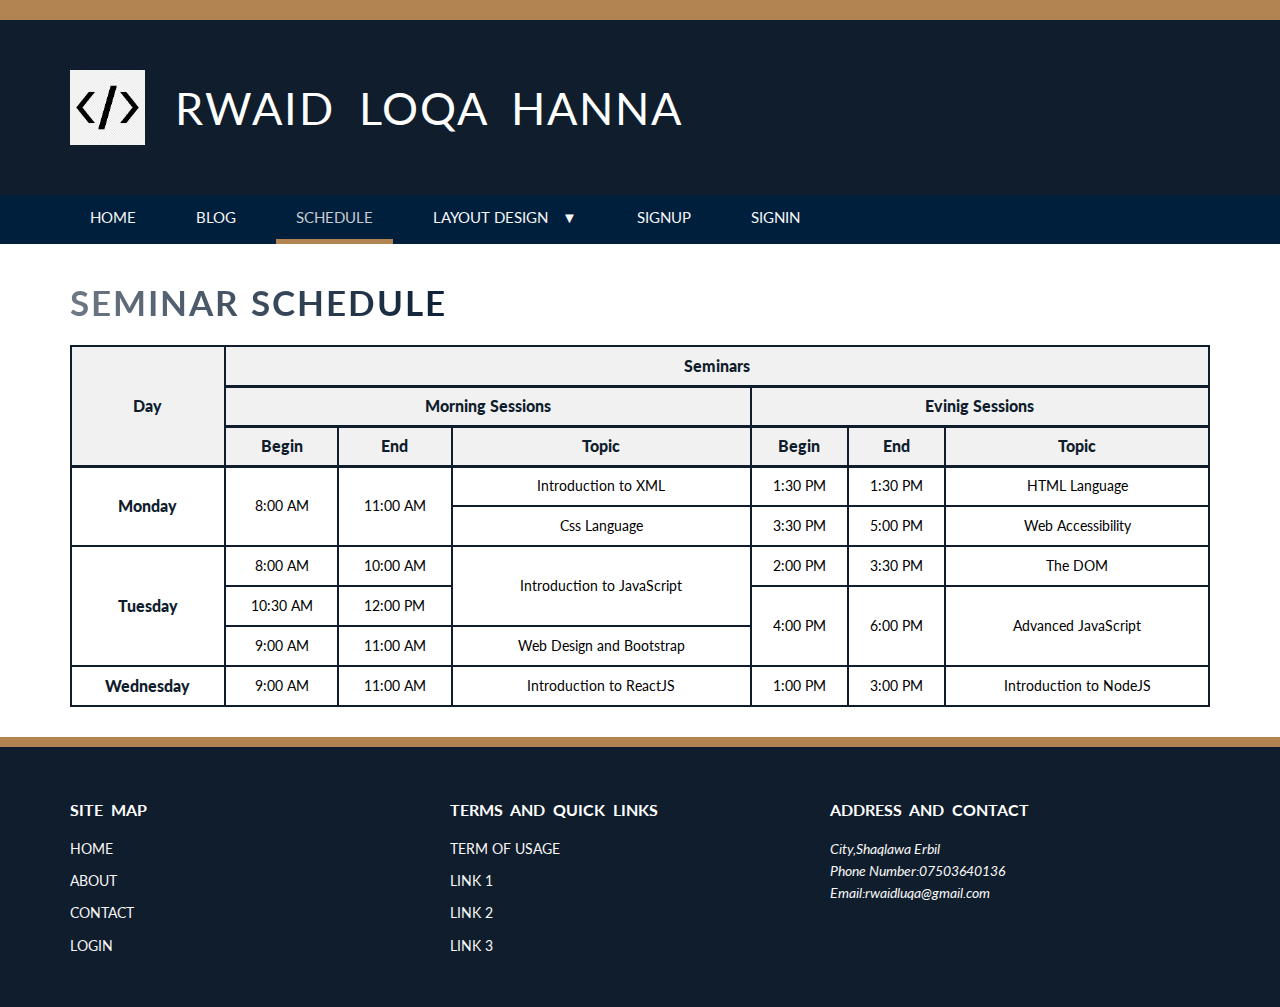
<file: html/schedule.html>
<!DOCTYPE html>
<html lang="en">
  <head>
    <meta charset="UTF-8" />
    <meta name="viewport" content="width=device-width, initial-scale=1.0" />
    <link
      href="https://fonts.googleapis.com/css?family=Lato:100,300,400,700,900"
      rel="stylesheet"
    />
    <link rel="stylesheet" href="../css/style.css" />
    <link rel="shortcut icon" type="image/png" href="../img/web.png" />

    <title>Assignment</title>
  </head>
  <body>
    <!-- Header -->
    <header class="header">
      <div class="container">
        <img src="../img/web.png" alt="Logo" class="header--logo" />

        <h1 class="heading-primary">Rwaid Loqa Hanna</h1>
      </div>
    </header>
    <!-- Navigation -->
    <nav class="nav">
      <div class="container">
        <ul class="nav--main--nav">
          <li class="nav--item">
            <a class="nav--link" href="../index.html">Home</a>
          </li>
          <li class="nav--item">
            <a class="nav--link" href="blog.html">Blog</a>
          </li>
          <li class="nav--item">
            <a class="nav--link active" href="schedule.html">Schedule</a>
          </li>
          <li class="nav--item hover--show">
            <a class="nav--link" href="#"
              >Layout Design <span class="dropdown--icon"> &#9660;</span></a
            >
            <ul class="hover--list">
              <li><a href="floatLayout.html">Float Layout With Side Nav</a></li>
              <li>
                <a href="flexboxLayout.html">FlexBox Layout With Side Nav</a>
              </li>
              <li><a href="gridLayout.html">Blog Grid View</a></li>
            </ul>
          </li>
          <li class="nav--item">
            <a class="nav--link" href="signup.html">Signup</a>
          </li>
          <li class="nav--item">
            <a class="nav--link" href="signin.html">Signin</a>
          </li>
        </ul>
      </div>
    </nav>
    <!-- Main Content -->
    <main class="main">
      <div class="container scroll">
        <section class="table-schedule">
          <h2 class="heading-secondary">Seminar Schedule</h2>
          <table>
            <thead>
              <tr>
                <th rowspan="3" colspan="1">Day</th>
                <th colspan="6">Seminars</th>
              </tr>
              <tr>
                <th colspan="3">Morning Sessions</th>
                <th colspan="3">Evinig Sessions</th>
              </tr>
              <tr>
                <th>Begin</th>
                <th>End</th>
                <th>Topic</th>
                <th>Begin</th>
                <th>End</th>
                <th>Topic</th>
              </tr>
            </thead>
            <tbody>
              <tr>
                <th rowspan="2">Monday</th>
                <td rowspan="2">8:00 AM</td>
                <td rowspan="2">11:00 AM</td>
                <td>Introduction to XML</td>
                <td>1:30 PM</td>
                <td>1:30 PM</td>
                <td>HTML Language</td>
              </tr>
              <tr>
                <td>Css Language</td>
                <td>3:30 PM</td>
                <td>5:00 PM</td>
                <td>Web Accessibility</td>
              </tr>
              <tr>
                <th rowspan="3">Tuesday</th>
                <td>8:00 AM</td>
                <td>10:00 AM</td>
                <td rowspan="2">Introduction to JavaScript</td>
                <td>2:00 PM</td>
                <td>3:30 PM</td>
                <td>The DOM</td>
              </tr>
              <tr>
                <td>10:30 AM</td>
                <td>12:00 PM</td>
                <td rowspan="2">4:00 PM</td>
                <td rowspan="2">6:00 PM</td>
                <td rowspan="2">Advanced JavaScript</td>
              </tr>
              <tr>
                <td>9:00 AM</td>
                <td>11:00 AM</td>
                <td>Web Design and Bootstrap</td>
              </tr>
              <tr>
                <th>Wednesday</th>
                <td>9:00 AM</td>
                <td>11:00 AM</td>
                <td>Introduction to ReactJS</td>
                <td>1:00 PM</td>
                <td>3:00 PM</td>
                <td>Introduction to NodeJS</td>
              </tr>
            </tbody>
          </table>
        </section>
      </div>
    </main>
    <!-- Footer -->
    <footer class="footer">
      <div class="container">
        <div class="footer--item">
          <h3 class="heading-tertiary u-margin-bottom-small">Site map</h3>
          <ul class="footer--nav">
            <li class="footer--nav--item">
              <a class="footer--nav--link" href="#">Home</a>
            </li>
            <li class="footer--nav--item">
              <a class="footer--nav--link" href="#">About</a>
            </li>
            <li class="footer--nav--item">
              <a class="footer--nav--link" href="#">Contact</a>
            </li>
            <li class="footer--nav--item">
              <a class="footer--nav--link" href="#">Login</a>
            </li>
          </ul>
        </div>
        <div class="footer--item">
          <h3 class="heading-tertiary u-margin-bottom-small">
            Terms and quick Links
          </h3>
          <ul class="footer--nav">
            <li class="footer--nav--item">
              <a class="footer--nav--link" href="#">Term Of Usage</a>
            </li>
            <li class="footer--nav--item">
              <a class="footer--nav--link" href="#">Link 1</a>
            </li>
            <li class="footer--nav--item">
              <a class="footer--nav--link" href="#">Link 2</a>
            </li>
            <li class="footer--nav--item">
              <a class="footer--nav--link" href="#">Link 3</a>
            </li>
          </ul>
        </div>

        <div class="footer--item">
          <h3 class="heading-tertiary u-margin-bottom-small">
            Address and Contact
          </h3>
          <address class="address">
            City,Shaqlawa Erbil <br />
            Phone Number:07503640136 <br />
            Email:rwaidluqa@gmail.com
          </address>
        </div>
      </div>
    </footer>
  </body>
</html>
</file>
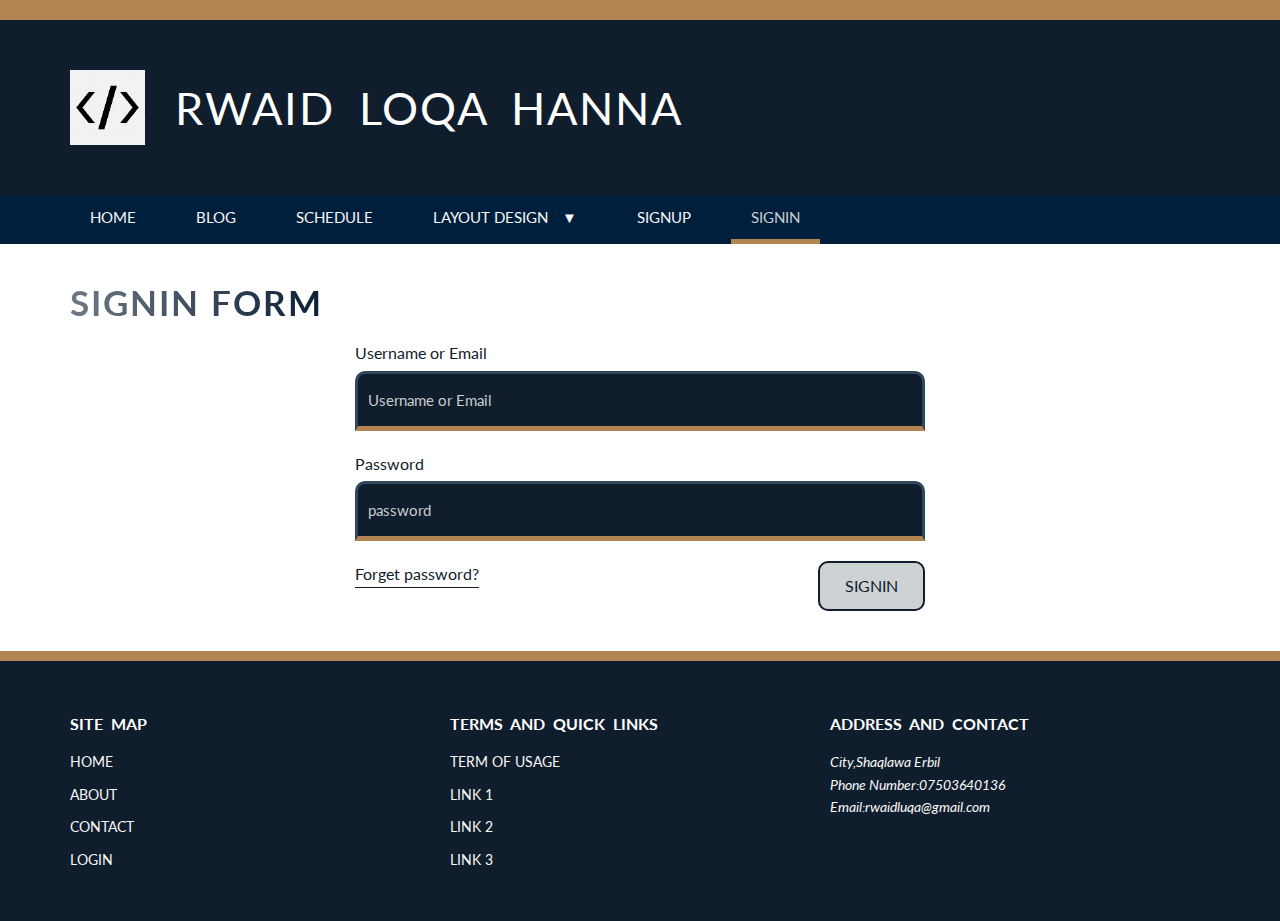
<file: html/signin.html>
<!DOCTYPE html>
<html lang="en">
  <head>
    <meta charset="UTF-8" />
    <meta name="viewport" content="width=device-width, initial-scale=1.0" />
    <link
      href="https://fonts.googleapis.com/css?family=Lato:100,300,400,700,900"
      rel="stylesheet"
    />
    <link rel="stylesheet" href="../css/style.css" />
    <link rel="shortcut icon" type="image/png" href="../img/web.png" />

    <title>Assignment</title>
  </head>
  <body>
    <!-- Header -->
    <header class="header">
      <div class="container">
        <img src="../img/web.png" alt="Logo" class="header--logo" />

        <h1 class="heading-primary">Rwaid Loqa Hanna</h1>
      </div>
    </header>
    <!-- Navigation -->
    <nav class="nav">
      <div class="container">
        <ul class="nav--main--nav">
          <li class="nav--item">
            <a class="nav--link" href="../index.html">Home</a>
          </li>
          <li class="nav--item">
            <a class="nav--link" href="blog.html">Blog</a>
          </li>
          <li class="nav--item">
            <a class="nav--link" href="schedule.html">Schedule</a>
          </li>
          <li class="nav--item hover--show">
            <a class="nav--link" href="#"
              >Layout Design <span class="dropdown--icon"> &#9660;</span></a
            >
            <ul class="hover--list">
              <li><a href="floatLayout.html">Float Layout With Side Nav</a></li>
              <li>
                <a href="flexboxLayout.html">FlexBox Layout With Side Nav</a>
              </li>
              <li><a href="gridLayout.html">Blog Grid View</a></li>
            </ul>
          </li>
          <li class="nav--item">
            <a class="nav--link" href="signup.html">Signup</a>
          </li>
          <li class="nav--item">
            <a class="nav--link active" href="signin.html">Signin</a>
          </li>
        </ul>
      </div>
    </nav>
    <!-- Main Content -->
    <main class="main">
      <div class="container">
        <!-- Form -->
        <section class="form-section">
          <h2 class="heading-secondary">Signin Form</h2>
          <form class="form form--half-center">
            <div class="form--group">
              <label for="username-or-email">Username or Email</label>
              <input
                class="form--control"
                type="text"
                id="username-or-email"
                placeholder="Username or Email"
              />
            </div>
            <div class="form--group">
              <label for="passwordSignIn">Password</label>

              <input
                class="form--control"
                type="password"
                id="passwordSignIn"
                placeholder="password"
              />
            </div>

            <div class="btn--group">
              <a href="#" class="btn--link">Forget password?</a>
              <a href="#" class="btn btn--outline--primary">Signin</a>
            </div>
          </form>
        </section>
      </div>
    </main>
    <!-- Footer -->
    <footer class="footer">
      <div class="container">
        <div class="footer--item">
          <h3 class="heading-tertiary u-margin-bottom-small">Site map</h3>
          <ul class="footer--nav">
            <li class="footer--nav--item">
              <a class="footer--nav--link" href="#">Home</a>
            </li>
            <li class="footer--nav--item">
              <a class="footer--nav--link" href="#">About</a>
            </li>
            <li class="footer--nav--item">
              <a class="footer--nav--link" href="#">Contact</a>
            </li>
            <li class="footer--nav--item">
              <a class="footer--nav--link" href="#">Login</a>
            </li>
          </ul>
        </div>
        <div class="footer--item">
          <h3 class="heading-tertiary u-margin-bottom-small">
            Terms and quick Links
          </h3>
          <ul class="footer--nav">
            <li class="footer--nav--item">
              <a class="footer--nav--link" href="#">Term Of Usage</a>
            </li>
            <li class="footer--nav--item">
              <a class="footer--nav--link" href="#">Link 1</a>
            </li>
            <li class="footer--nav--item">
              <a class="footer--nav--link" href="#">Link 2</a>
            </li>
            <li class="footer--nav--item">
              <a class="footer--nav--link" href="#">Link 3</a>
            </li>
          </ul>
        </div>

        <div class="footer--item">
          <h3 class="heading-tertiary u-margin-bottom-small">
            Address and Contact
          </h3>
          <address class="address">
            City,Shaqlawa Erbil <br />
            Phone Number:07503640136 <br />
            Email:rwaidluqa@gmail.com
          </address>
        </div>
      </div>
    </footer>
  </body>
</html>
</file>
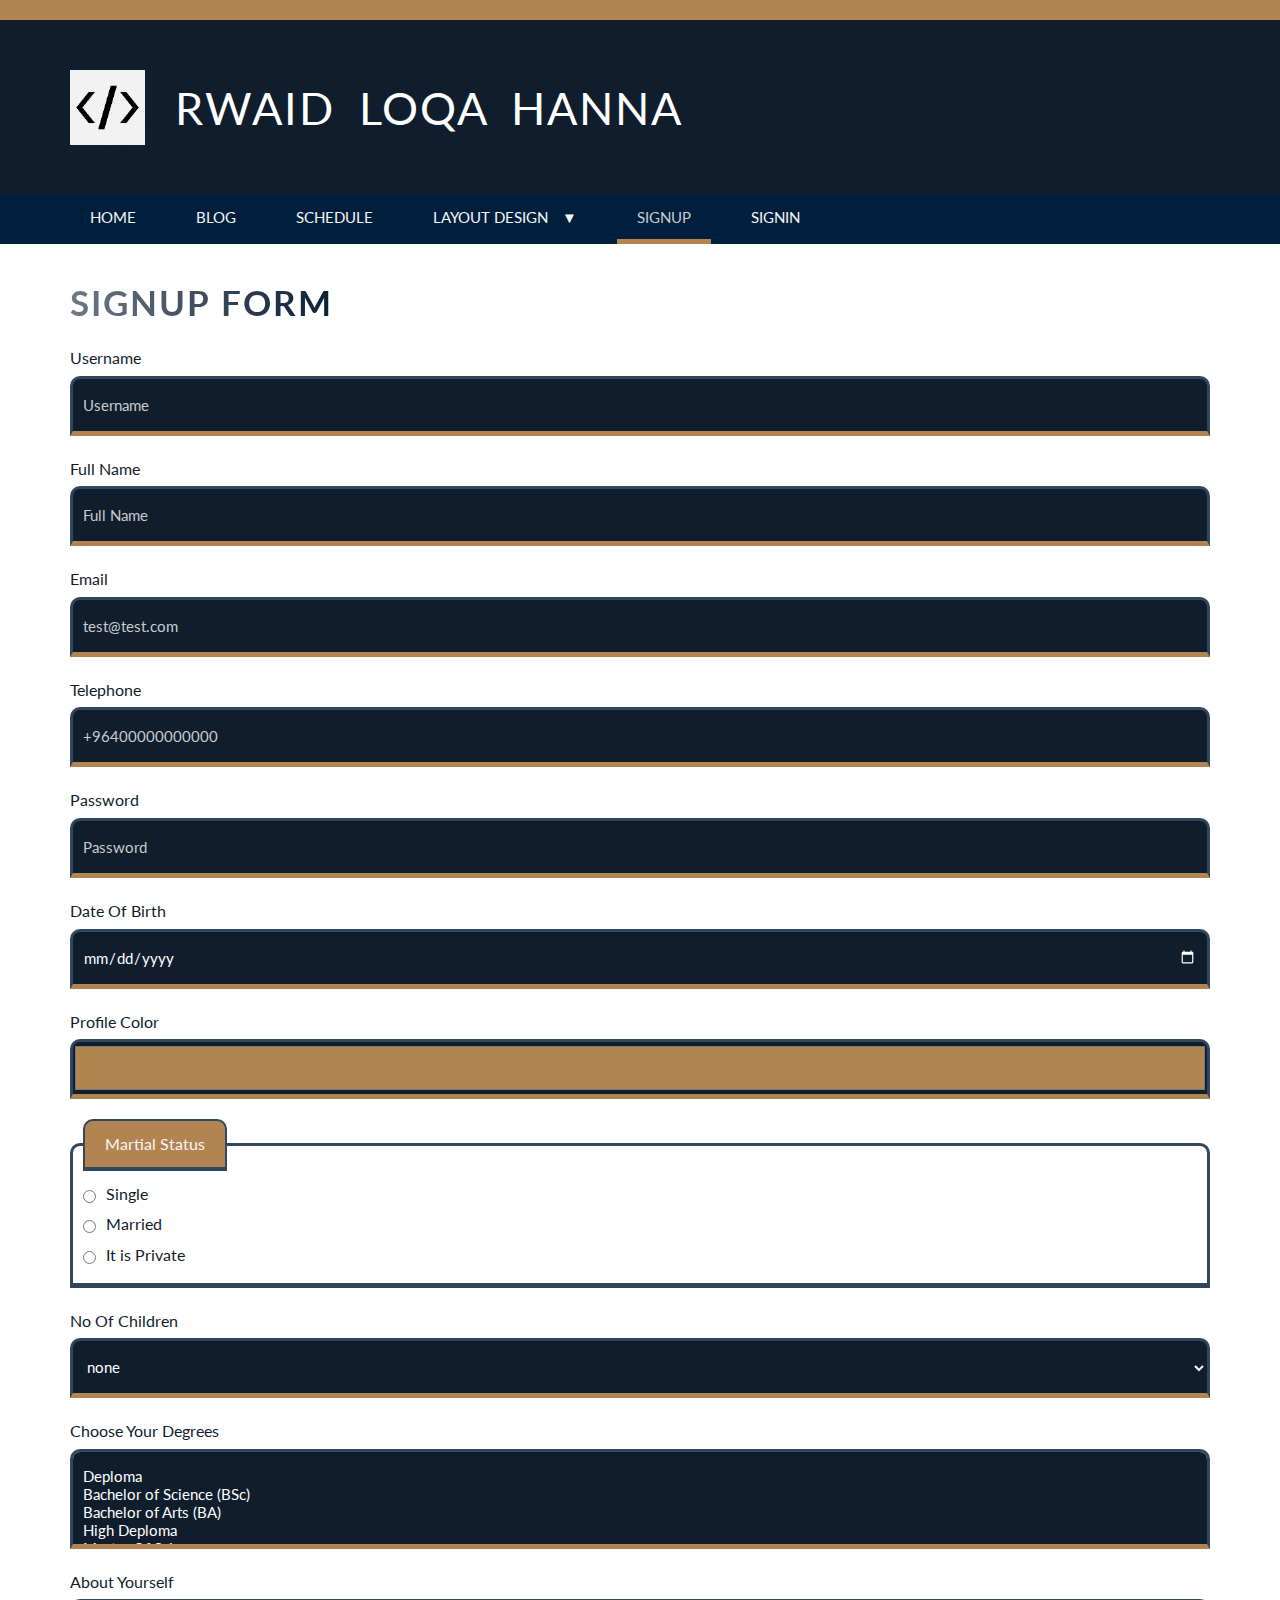
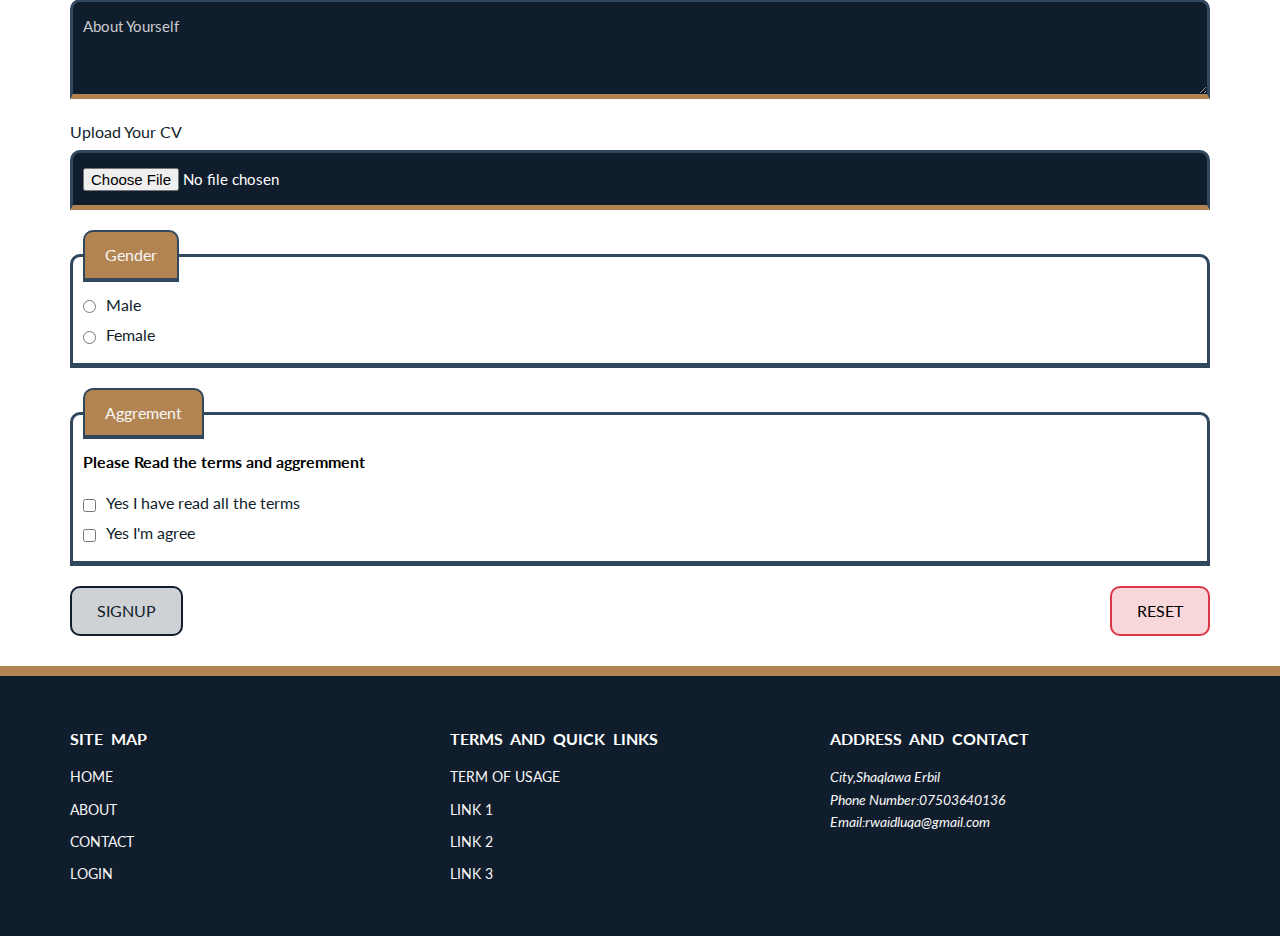
<file: html/signup.html>
<!DOCTYPE html>
<html lang="en">
  <head>
    <meta charset="UTF-8" />
    <meta name="viewport" content="width=device-width, initial-scale=1.0" />
    <link
      href="https://fonts.googleapis.com/css?family=Lato:100,300,400,700,900"
      rel="stylesheet"
    />
    <link rel="stylesheet" href="../css/style.css" />
    <link rel="shortcut icon" type="image/png" href="../img/web.png" />

    <title>Assignment</title>
  </head>
  <body>
    <!-- Header -->
    <header class="header">
      <div class="container">
        <img src="../img/web.png" alt="Logo" class="header--logo" />

        <h1 class="heading-primary">Rwaid Loqa Hanna</h1>
      </div>
    </header>
    <!-- Navigation -->
    <nav class="nav">
      <div class="container">
        <ul class="nav--main--nav">
          <li class="nav--item">
            <a class="nav--link" href="../index.html">Home</a>
          </li>
          <li class="nav--item">
            <a class="nav--link" href="blog.html">Blog</a>
          </li>
          <li class="nav--item">
            <a class="nav--link" href="schedule.html">Schedule</a>
          </li>
          <li class="nav--item hover--show">
            <a class="nav--link" href="#"
              >Layout Design <span class="dropdown--icon"> &#9660;</span></a
            >
            <ul class="hover--list">
              <li><a href="floatLayout.html">Float Layout With Side Nav</a></li>
              <li>
                <a href="flexboxLayout.html">FlexBox Layout With Side Nav</a>
              </li>
              <li><a href="gridLayout.html">Blog Grid View</a></li>
            </ul>
          </li>
          <li class="nav--item">
            <a class="nav--link active" href="signup.html">Signup</a>
          </li>
          <li class="nav--item">
            <a class="nav--link" href="signin.html">Signin</a>
          </li>
        </ul>
      </div>
    </nav>
    <!-- Main Content -->
    <main class="main">
      <div class="container">
        <!-- Form -->
        <section class="form-section">
          <h2 class="heading-secondary u-margin-bottom-small">Signup Form</h2>
          <form class="form">
            <div class="form--group">
              <label for="username">Username</label>

              <input
                class="form--control"
                type="text"
                id="username"
                placeholder="Username"
              />
            </div>
            <div class="form--group">
              <label for="fullName">Full Name</label>

              <input
                class="form--control"
                type="text"
                id="fullName"
                placeholder="Full Name"
              />
            </div>

            <div class="form--group">
              <label for="email">Email</label>

              <input
                type="email"
                id="email"
                placeholder="test@test.com"
                class="form--control"
                required
              />
            </div>
            <div class="form--group">
              <label for="tel">Telephone</label>

              <input
                class="form--control"
                type="tel"
                id="tel"
                placeholder="+96400000000000"
              />
            </div>
            <div class="form--group">
              <label for="pass">Password</label>
              <input
                class="form--control"
                type="password"
                id="pass"
                placeholder="Password"
              />
            </div>
            <div class="form--group">
              <label for="DOB">Date Of Birth</label>
              <input class="form--control" type="date" id="DOB" />
            </div>
            <div class="form--group">
              <label for="color">Profile Color</label>
              <input
                class="form--control"
                type="color"
                id="color"
                value="#b28451"
              />
            </div>
            <div class="form--group">
              <fieldset>
                <legend>Martial Status</legend>
                <div class="radio-group">
                  <input type="radio" name="martial" id="single" />
                  <label for="single">Single</label>
                </div>
                <div class="radio-group">
                  <input type="radio" name="martial" id="married" />
                  <label for="married">Married</label>
                </div>
                <div class="radio-group">
                  <input type="radio" name="martial" id="private" />
                  <label for="private">It is Private</label>
                </div>
              </fieldset>
            </div>
            <div class="form--group">
              <label for="NOC">No Of Children</label>
              <select id="NOC" class="form--control">
                <option value="none" selected>none</option>
                <option value="1">1</option>
                <option value="2">2</option>
                <option value="3">3</option>
                <option value="4">4</option>
                <option value="5">5</option>
                <option value="6">6</option>
                <option value="7">7</option>
                <option value="8">8</option>
              </select>
            </div>

            <div class="form--group">
              <label for="deg">Choose Your Degrees</label>
              <select id="deg" multiple class="form--control">
                <option value="Deploma">Deploma</option>
                <option value="Bachelor of Science (BSc)">
                  Bachelor of Science (BSc)
                </option>
                <option value="Bachelor of Arts (BA)">
                  Bachelor of Arts (BA)
                </option>
                <option value="High Deploma">High Deploma</option>
                <option value="Master Of Science">Master Of Science</option>
                <option value="PHD">PHD</option>
                <option value="Professor">Professor</option>
                <option value="Teacher">Teacher</option>
              </select>
            </div>
            <div class="form--group">
              <label for="textarea">About Yourself</label>
              <textarea
                class="form--control"
                id="textarea"
                placeholder="About Yourself"
              ></textarea>
            </div>

            <div class="form--group">
              <label for="file">Upload Your CV</label>
              <input class="form--control" type="file" id="file" />
            </div>

            <div class="form--group">
              <fieldset>
                <legend>Gender</legend>
                <div class="radio-group">
                  <input type="radio" name="gender" id="male" />
                  <label for="male">Male</label>
                </div>
                <div class="radio-group">
                  <input type="radio" name="gender" id="female" />
                  <label for="female">Female</label>
                </div>
              </fieldset>
            </div>

            <div class="form--group">
              <fieldset>
                <legend>Aggrement</legend>
                <h4 class="u-margin-bottom-small">
                  Please Read the terms and aggremment
                </h4>
                <div class="checkbox-group">
                  <input type="checkbox" id="yesRead" />
                  <label for="yesRead">Yes I have read all the terms</label>
                </div>
                <div class="checkbox-group">
                  <input type="checkbox" id="agree" />
                  <label for="agree">Yes I'm agree</label>
                </div>
              </fieldset>
            </div>
            <div class="btn--group">
              <a href="#" class="btn btn--outline--primary">Signup</a>
              <a href="#" class="btn btn--outline--danger">Reset</a>
            </div>
          </form>
        </section>
      </div>
    </main>
    <!-- Footer -->
    <footer class="footer">
      <div class="container">
        <div class="footer--item">
          <h3 class="heading-tertiary u-margin-bottom-small">Site map</h3>
          <ul class="footer--nav">
            <li class="footer--nav--item">
              <a class="footer--nav--link" href="#">Home</a>
            </li>
            <li class="footer--nav--item">
              <a class="footer--nav--link" href="#">About</a>
            </li>
            <li class="footer--nav--item">
              <a class="footer--nav--link" href="#">Contact</a>
            </li>
            <li class="footer--nav--item">
              <a class="footer--nav--link" href="#">Login</a>
            </li>
          </ul>
        </div>
        <div class="footer--item">
          <h3 class="heading-tertiary u-margin-bottom-small">
            Terms and quick Links
          </h3>
          <ul class="footer--nav">
            <li class="footer--nav--item">
              <a class="footer--nav--link" href="#">Term Of Usage</a>
            </li>
            <li class="footer--nav--item">
              <a class="footer--nav--link" href="#">Link 1</a>
            </li>
            <li class="footer--nav--item">
              <a class="footer--nav--link" href="#">Link 2</a>
            </li>
            <li class="footer--nav--item">
              <a class="footer--nav--link" href="#">Link 3</a>
            </li>
          </ul>
        </div>

        <div class="footer--item">
          <h3 class="heading-tertiary u-margin-bottom-small">
            Address and Contact
          </h3>
          <address class="address">
            City,Shaqlawa Erbil <br />
            Phone Number:07503640136 <br />
            Email:rwaidluqa@gmail.com
          </address>
        </div>
      </div>
    </footer>
  </body>
</html>
</file>
<file: css/style.css>
*,
*::after,
*::before {
  margin: 0;
  padding: 0;
  box-sizing: inherit;
}

html {
  font-size: 62.5%;
}

body {
  box-sizing: border-box;
  font-family: "Lato", sans-serif;
  font-weight: 400;
  line-height: 1.6;
  color: #777;
  background-color: #fff;
  min-height: 100vh;
}

::selection {
  background-color: #b28451;
  color: #fff;
}

.container {
  max-width: 114rem;
  margin: 0 auto;
}
.container::after {
  content: "";
  display: block;
  clear: both;
}

@keyframes moveFromLeft {
  0% {
    opacity: 0;
    transform: translateX(-10rem);
  }
  100% {
    opacity: 1;
    transform: translate(0);
  }
}

@keyframes moveFromRight {
  0% {
    opacity: 0;
    transform: translateX(10rem);
  }
  100% {
    opacity: 1;
    transform: translate(0);
  }
}

.heading-primary {
  color: #fff;
  text-transform: uppercase;
  font-size: 4.5rem;
  font-weight: 400;
  letter-spacing: 2px;
  word-spacing: 1rem;
  animation: moveFromRight 1.5s ease-in-out 0.1s;
}

.heading-secondary {
  font-size: 3.5rem;
  text-transform: uppercase;
  display: inline-block;
  font-weight: 700;
  background-image: linear-gradient(to right, #273749ab, #0b1f36);
  background-clip: text;
  -webkit-background-clip: text;
  color: transparent;
  letter-spacing: 0.2rem;
  transition: all 0.2s;
}
.heading-secondary:hover {
  transform: skewX(15deg) scale(1.05);
  text-shadow: 0.5rem 1rem 2rem rgba(0, 0, 0, 0.2);
}

.heading-tertiary {
  font-size: 2.5rem;
  font-weight: 700;
  text-transform: uppercase;
  color: #000;
  word-spacing: 4px;
}

.paraghraph {
  font-size: 1.6rem;
  line-height: 1.4;
  text-align: justify;
}
.paraghraph:not(:last-child) {
  margin-bottom: 2rem;
}

.u-center-text {
  text-align: center !important;
}

.u-margin-bottom-small {
  margin-bottom: 1.5rem !important;
}

.u-margin-bottom-medium {
  margin-bottom: 4rem !important;
}

.u-margin-bottom-big {
  margin-bottom: 8rem !important;
}

.u-margin-top-big {
  margin-top: 4rem !important;
}

.u-margin-top-huge {
  margin-top: 8rem !important;
}

.btn,
.btn:link,
.btn:visited {
  text-transform: uppercase;
  text-decoration: none;
  padding: 1rem 2.5rem;
  display: inline-block;
  border-radius: 1rem;
  transition: all 0.2s;
  font-size: 1.6rem;
  font-weight: 400;
  cursor: pointer;
}

.btn--link {
  text-decoration: none;
  display: inline-block;
  font-size: 1.6rem;
  font-weight: 400;
  align-self: flex-start;
  color: #101d2c;
  border-bottom: 1px solid #101d2c;
  transition: 0.2s;
}
.btn--link:hover {
  color: #c69963;
  border-bottom: 1px solid #c69963;
}

.btn--outline--primary {
  color: #101d2c;
  background-color: rgba(16, 29, 44, 0.2);
  border: 2px solid #101d2c;
}
.btn--outline--primary:hover {
  color: #fff;
  background-color: #101d2c;
}

.btn--outline--danger {
  color: #000;
  background-color: rgba(220, 53, 69, 0.2);
  border: 2px solid #dc3545;
}
.btn--outline--danger:hover {
  color: #fff;
  background-color: #dc3545;
}

.btn--group {
  display: flex;
  justify-content: space-between;
  align-content: center;
}

.form--half-center {
  width: 50%;
  margin: 0 auto;
  padding: 1rem 0;
}

.form--group:not(:last-child) {
  margin-bottom: 2rem;
}

.form--group label {
  display: block;
  font-size: 1.6rem;
  color: #101d2c;
  margin-bottom: 0.5rem;
}

.form--control {
  display: block;
  font-family: inherit;
  color: #fff;
  font-size: 1.5rem;
  padding: 1.5rem 1rem;
  width: 100%;
  height: 6rem;
  border: 3px solid #30475e;
  border-bottom: 5px solid #b28451;
  background-color: #101d2c;
  border-radius: 1rem 1rem 0 0;
  transition: color 0.3s, background-color 0.3s, border-radius 0.3s;
}
.form--control[type="date"]::-webkit-calendar-picker-indicator {
  filter: invert(1);
}
.form--control[type="color"] {
  padding: 0;
}
.form--control[multiple] {
  height: 10rem;
}
.form--control::placeholder {
  color: rgba(238, 238, 238, 0.842);
}
.form--control:focus {
  border-radius: 0;
  background-color: #fff;
  color: #101d2c;
}
.form--control:focus::placeholder {
  color: #101d2c;
}
.form--control:focus::-webkit-calendar-picker-indicator {
  filter: invert(0);
}
.form--control[id="textarea"] {
  resize: vertical;
  height: 10rem;
}

.form fieldset {
  font-family: inherit;
  color: #000;
  font-size: 1.6rem;
  padding: 1rem;
  border: 3px solid #30475e;
  border-bottom: 5px solid #30475e;
  border-radius: 1rem 1rem 0 0;
}
.form fieldset legend {
  padding: 1rem 2rem;
  background-color: #b28451;
  color: #f7f7f7;
  border: 2px solid #30475e;
  border-radius: 1rem 1rem 0 0;
  border-bottom: 4px solid #30475e;
}
.form fieldset input {
  margin-right: 1rem;
}
.form fieldset .radio-group,
.form fieldset .checkbox-group {
  display: flex;
  align-items: center;
  justify-content: flex-start;
}

.slider {
  width: 100%;
  height: 60vh;
  position: relative;
}
.slider::after {
  content: "";
  clear: both;
  display: table;
}
.slider--img {
  width: 100%;
  height: 90%;
  filter: brightness(150%);
  object-fit: cover;
}
.slider--arrow--forward {
  position: absolute;
  top: 50%;
  right: 2rem;
  transform: translateY(-50%);
}
.slider--arrow--backward {
  position: absolute;
  top: 50%;
  left: 2rem;
  transform: translateY(-50%);
}
.slider--arrow--forward:link,
.slider--arrow--forward:visited,
.slider--arrow--backward:link,
.slider--arrow--backward:visited {
  display: flex;
  justify-content: center;
  align-items: center;
  text-decoration: none;
  text-align: center;
  font-size: 2rem;
  color: #fff;
  background-color: rgba(16, 29, 44, 0.8);
  width: 6rem;
  height: 6rem;
  border-radius: 50%;
  transition: background-color 0.3s ease-in-out;
}
.slider--arrow--forward:link span,
.slider--arrow--forward:visited span,
.slider--arrow--backward:link span,
.slider--arrow--backward:visited span {
  font-size: 2.5rem;
  margin-bottom: 0.5rem;
}
.slider--arrow--forward:hover,
.slider--arrow--forward:active,
.slider--arrow--backward:hover,
.slider--arrow--backward:active {
  background-color: #101d2c;
}
.slider--indicators {
  margin: 1rem 0;
  display: flex;
  justify-content: center;
  align-items: center;
}
.slider--indicator {
  text-decoration: none;
  height: 2rem;
  width: 2rem;
  background-color: #101d2c;
  border-radius: 50%;
  margin-right: 1rem;
  transition: 0.2s;
}
.slider--indicator:last-child {
  margin-right: 0;
}
.slider--indicator:hover {
  background-color: rgba(16, 29, 44, 0.6);
}

.box {
  width: 100%;
  height: 10rem;
  border: 2px solid #101d2c;
  text-align: center;
  transform: rotate(0);
  transition: all 0.3s;
}
.box a:link,
.box a:visited {
  width: 100%;
  height: 100%;
  font-size: 1.6rem;
  color: #101d2c;
  text-decoration: none;
  display: flex;
  justify-content: center;
  align-items: center;
  transition: color 0.3s;
}
.box:hover {
  transform: rotate(-10deg);
  box-shadow: 0 0.5rem 2rem rgba(0, 0, 0, 0.45);
  background-image: linear-gradient(to bottom, #f7f7f7, #101d2c);
}
.box:hover a {
  color: #fff;
}

.article {
  padding: 2rem 0;
}
.article--image {
  width: 40%;
  height: 22rem;
  margin-top: 1.5rem;
  border-radius: 0.5rem;
  object-fit: cover;
}
.article p {
  order: 2;
}
.article--date-time {
  font-size: 1.6rem;
  color: #999;
  margin-bottom: 1rem;
  word-spacing: 2px;
}
.article--date-time a {
  color: #101d2c;
  transition: color 0.2s;
}
.article--date-time a:hover {
  color: #c69963;
}
.article:nth-child(odd) .article--image {
  float: left;
  margin-right: 2rem;
}
.article:nth-child(even) .article--image {
  float: right;
  margin-left: 2rem;
}

#full-image-float .article--image,
#full-image-flex .article--image,
#full-image-grid .article--image {
  float: none;
  width: 100%;
  object-fit: cover;
  margin: 0;
}

#blog .article img {
  margin-top: 0;
}

table {
  width: 100%;
  margin-top: 1.5rem;
}

table,
th,
td {
  border: 2px solid #101d2c;
  border-collapse: collapse;
  text-align: center;
}

thead {
  background-color: rgba(238, 238, 238, 0.842);
}
thead th {
  border-bottom: 3px solid #101d2c;
}

th,
td {
  height: 4rem;
}

th {
  font-size: 1.6rem;
  font-weight: 900;
  color: #101d2c;
}

td {
  font-size: 1.4rem;
  color: #000;
}

.header {
  padding: 5rem 0;
  background-color: #101d2c;
  color: #fff;
  border-top: 2rem solid #b28451;
}
.header .container {
  display: flex;
  justify-content: flex-start;
  align-items: center;
}
.header--logo {
  position: relative;
  height: 7.5rem;
  margin-right: 3rem;
  animation: moveFromLeft 1.5s ease-in-out 0.1s;
}

.row {
  max-width: 114rem;
  margin: 0 auto;
}
.row:not(:last-child) {
  margin-bottom: 8rem;
}
.row::after {
  content: "";
  clear: both;
  display: table;
}
.row [class^="col-"] {
  float: left;
}
.row [class^="col-"]:not(:last-child) {
  margin-right: 6rem;
}
.row .col-1-of-4 {
  width: calc((100% - 3 * 6rem) / 4);
}

.footer {
  padding: 5rem 0;
  background-color: #101d2c;
  font-size: 1.4rem;
  color: #f7f7f7;
  border-top: 1rem solid #b28451;
}
.footer h3 {
  color: #fff;
  font-size: 1.6rem;
}
.footer .container {
  display: flex;
  justify-content: space-between;
}
.footer--item {
  width: 33%;
}
.footer--nav {
  list-style: none;
}
.footer--nav--item {
  display: block;
}
.footer--nav--item:not(:last-child) {
  margin-bottom: 1rem;
}
.footer--nav--link:link,
.footer--nav--link:visited {
  color: #f7f7f7;
  background-color: #101d2c;
  text-decoration: none;
  text-transform: uppercase;
  display: inline-block;
  transition: all 0.3s;
}
.footer--nav--link:hover,
.footer--nav--link:active {
  box-shadow: 0 0.5rem 1rem #101d2c;
  transform: rotate(2deg) scale(1.2);
}

.nav {
  background-color: #001f3d;
  position: sticky;
  top: 0;
  z-index: 9999;
}
.nav--main--nav {
  list-style-type: none;
  display: flex;
}
.nav .nav--item {
  margin: 0 1rem;
  position: relative;
}
.nav .nav--item:first-child {
  margin-left: 0;
}
.nav .nav--item .active {
  border-bottom: 5px solid #b28451 !important;
  color: rgba(238, 238, 238, 0.842) !important;
}
.nav .nav--link:link,
.nav .nav--link:visited {
  font-size: 1.5rem;
  font-weight: 400;
  color: #f7f7f7;
  text-decoration: none;
  text-transform: uppercase;
  padding: 1rem 2rem;
  border-bottom: 5px solid transparent;
  transition: all 0.3s;
  display: inline-block;
}
.nav .nav--link:hover,
.nav .nav--link:active {
  color: rgba(238, 238, 238, 0.842);
  border-bottom: 5px solid #b28451;
}
.nav .hover--list {
  display: none;
  list-style: none;
  position: absolute;
  z-index: 999;
  min-width: 150%;
  background-color: #101d2c;
  box-shadow: 0 0.5rem 2rem rgba(0, 0, 0, 0.35);
}
.nav .hover--list li {
  width: 100%;
}
.nav .hover--list li a:link,
.nav .hover--list li a:visited {
  font-size: 1.8rem;
  font-weight: 400;
  color: #fff;
  text-decoration: none;
  padding: 1rem;
  transition: all 0.2s;
  display: inline-block;
  width: 100%;
}
.nav .hover--list li a:hover,
.nav .hover--list li a:active {
  color: #b28451;
  background-color: #f7f7f7;
}
.nav .hover--show .dropdown--icon {
  margin-left: 1rem;
}
.nav .hover--show:hover .hover--list {
  display: block;
}

.main {
  padding: 3rem 0;
}

.slider-section {
  padding: 1rem 0;
}

.boxes {
  padding: 1rem 0;
}

.articles {
  margin: 1rem 0;
}

.left-float {
  float: left;
  width: 70%;
}

.right-float {
  float: right;
  width: 28%;
}

.flex {
  display: flex;
  justify-content: space-between;
}

.main-flex {
  flex: 0 0 70%;
}

.aside-flex {
  flex: 0 0 28%;
}

.main-grid {
  display: grid;
  grid-template-columns: repeat(2, 1fr);
  grid-column-gap: 2rem;
}

.aside {
  padding: 2rem 3rem;
  font-weight: 700;
  font-size: 2rem;
  color: #f7f7f7;
  background-color: #101d2c;
  margin: 2rem 0 5rem 0;
  border-top: 1rem solid #b28451;
}
.aside .btn--link {
  color: #fff;
  border: none;
}
.aside .btn--link:hover {
  color: #b28451;
}

@media only screen and (min-width: 112.5em) {
  html {
    font-size: 75%;
  }
}

@media only screen and (max-width: 75em) {
  html {
    font-size: 56.25%;
  }
  .container {
    width: 100%;
    padding: 0 2%;
  }
}

@media only screen and (max-width: 56.25em) {
  html {
    font-size: 50%;
  }
  .heading-primary {
    font-size: 3.5rem;
  }
  .heading-secondary {
    font-size: 2.5rem;
  }
  .heading-tertiary {
    font-size: 2rem;
  }
  .u-margin-bottom-medium {
    margin-bottom: 3rem !important;
  }
  .u-margin-bottom-big {
    margin-bottom: 5rem !important;
  }
  .form--half-center {
    width: 80%;
  }
  .aside {
    display: none;
  }
  .left-float {
    width: 100%;
  }
  .main-flex {
    flex-basis: 100%;
  }
  .main-grid {
    grid-template-columns: repeat(1, 1fr);
  }
  .footer .container {
    justify-content: space-evenly;
  }
  .footer--item {
    width: 25%;
  }
  .row:not(:last-child) {
    margin-bottom: 6rem;
  }
  .row [class^="col-"] {
    width: 100% !important;
  }
  .row [class^="col-"]:not(:last-child) {
    margin-right: 0;
    margin-bottom: 6rem;
  }
  .nav--main--nav {
    justify-content: space-between;
  }
  .nav .nav--link:link,
  .nav .nav--link:visited {
    padding: 0.5rem 1rem;
  }
  .nav .hover--list li a:link,
  .nav .hover--list li a:visited {
    font-size: 1.6rem;
  }
}

@media only screen and (max-width: 37.5em) {
  .heading-primary {
    font-size: 2.8rem;
    word-spacing: 2px;
  }
  .heading-secondary {
    font-size: 2rem;
  }
  .heading-tertiary {
    font-size: 1.8rem;
  }
  .article {
    display: flex;
    flex-direction: column;
  }
  .article--image {
    width: 100%;
    float: none;
    padding: 1rem 0;
    margin: 0;
    order: 1;
  }
  .article:nth-child(odd) .article--image,
  .article:nth-child(even) .article--image {
    margin: 0;
  }
  .form--half-center {
    width: 90%;
  }
  .slider {
    height: 40vh;
  }
  table {
    width: 190%;
  }
  .scroll {
    overflow-x: auto;
  }
  .footer {
    padding: 3rem 0;
  }
  .footer h3 {
    text-align: center;
    color: #b28451;
  }
  .footer .container {
    flex-direction: column;
  }
  .footer--item {
    border-top: 5px solid #c69963;
    padding-top: 1rem;
    width: 80%;
    margin-bottom: 2rem;
    margin-left: auto;
    margin-right: auto;
  }
  .footer--nav {
    display: flex;
    justify-content: space-evenly;
  }
  .footer--nav--item {
    margin-bottom: 0;
  }
  .footer .address {
    text-align: center;
  }
  .header--logo {
    height: 5rem;
  }
  .nav--main--nav {
    display: flex;
    flex-direction: column;
  }
.nav .nav--item:first-child {
 margin:0 1rem !important;
}

}
</file>
